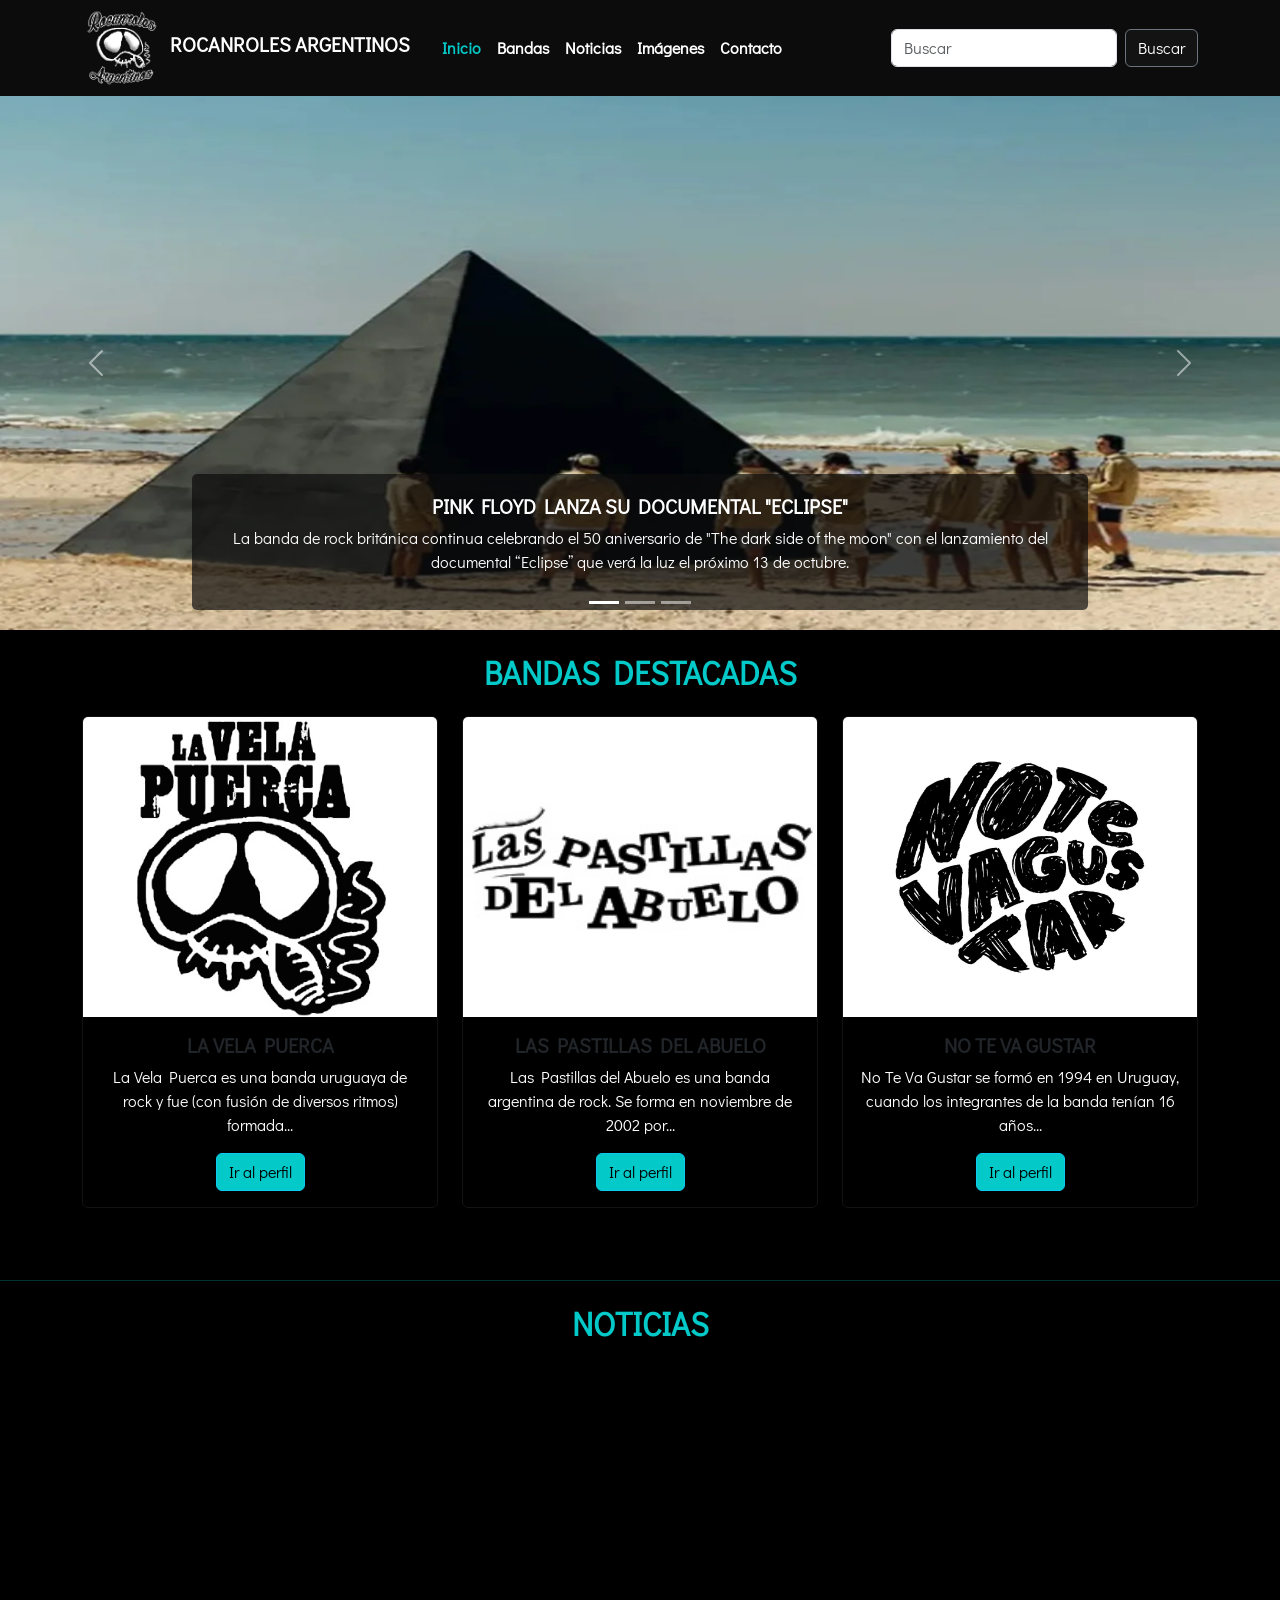
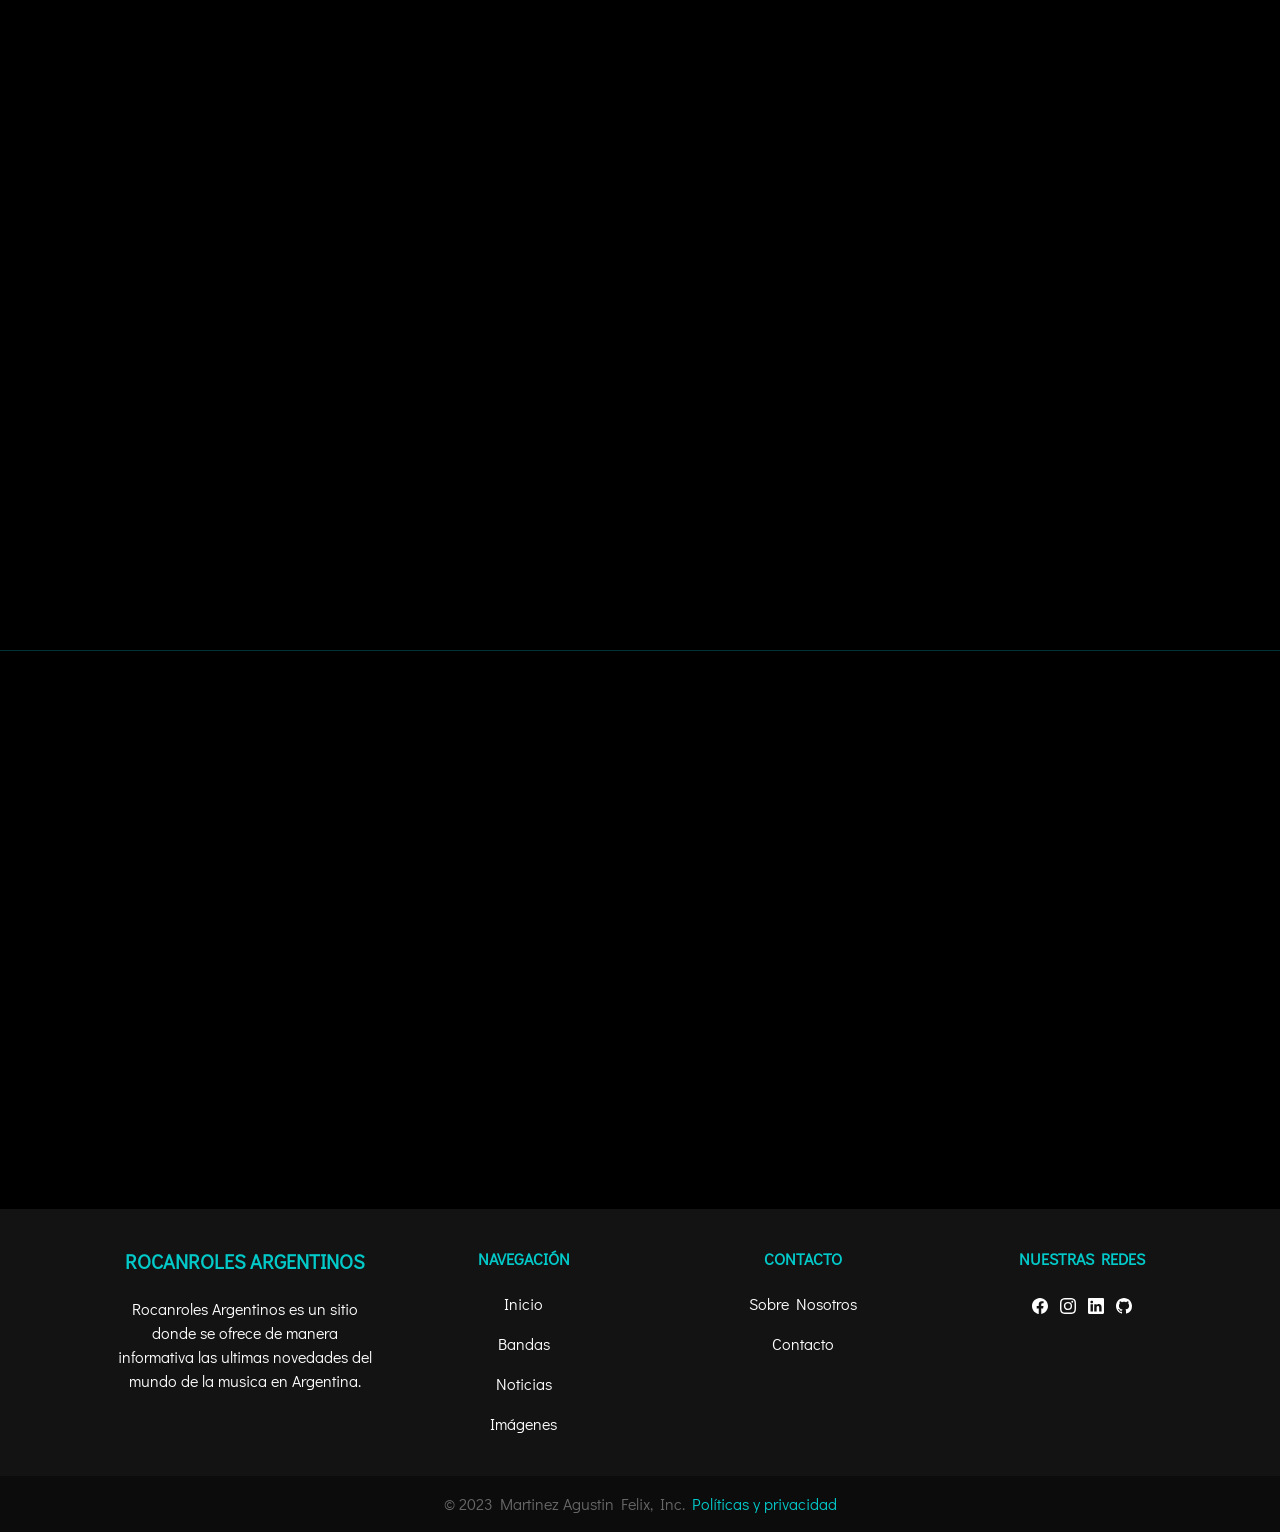
<file: index.html>
<!doctype html>
<html lang="en">
  <head>
    <meta charset="utf-8">
    <meta name="viewport" content="width=device-width, initial-scale=1">
    <meta name="description" content="Rocanroles Argentinos es un sitio donde se ofrece de manera informativa las ultimas novedades del mundo de la musica en Argentina.">
    <meta name="keywords" content="Rock, Bandas, Discos, Letras, Musica">
    <title>Rocanroles Argentinos</title>
    
    <link href="https://cdn.jsdelivr.net/npm/bootstrap@5.1.3/dist/css/bootstrap.min.css" rel="stylesheet" integrity="sha384-1BmE4kWBq78iYhFldvKuhfTAU6auU8tT94WrHftjDbrCEXSU1oBoqyl2QvZ6jIW3" crossorigin="anonymous">
    <link rel="stylesheet" href="css/estilos.css">
    <link rel="stylesheet" href="https://unpkg.com/aos@next/dist/aos.css" />
    <link rel="preconnect" href="https://fonts.googleapis.com">
    <link rel="preconnect" href="https://fonts.googleapis.com">
    <link rel="preconnect" href="https://fonts.gstatic.com" crossorigin>
    <link href="https://fonts.googleapis.com/css2?family=Didact+Gothic&family=League+Gothic&display=swap" rel="stylesheet">
    <link rel="shortcut icon" href="assets/img/icono.ico" />

  </head>
  <body>

    <!-- Menú de Navegación -->
    <header>
      <nav class="navbar fixed-top navbar-expand-lg">
          <div class="container">
            
            <a href="index.html">
              <img src="assets/img/logo.png" alt="Logo Rocanroles Argentinos" class="logo">
            </a>

            <a class="navbar-brand" href="index.html">
              <h1 class="h5 mx-2 ">Rocanroles Argentinos</h1>
            </a>
            
            <button class="navbar-toggler" type="button" data-bs-toggle="collapse" data-bs-target="#navbarSupportedContent" aria-controls="navbarSupportedContent" aria-expanded="false" aria-label="Toggle navigation">
              <svg xmlns="http://www.w3.org/2000/svg" width="16" height="16" fill="currentColor" class="bi bi-list" viewBox="0 0 16 16">
                <path fill-rule="evenodd" d="M2.5 12a.5.5 0 0 1 .5-.5h10a.5.5 0 0 1 0 1H3a.5.5 0 0 1-.5-.5zm0-4a.5.5 0 0 1 .5-.5h10a.5.5 0 0 1 0 1H3a.5.5 0 0 1-.5-.5zm0-4a.5.5 0 0 1 .5-.5h10a.5.5 0 0 1 0 1H3a.5.5 0 0 1-.5-.5z"/>
              </svg>
            </button>
            <div class="collapse navbar-collapse" id="navbarSupportedContent">
              <ul class="navbar-nav me-auto mb-2 mb-lg-0">
                <li class="nav-item">
                  <a class="nav-link activo" href="index.html">Inicio</a>
                </li>
                <li class="nav-item">
                  <a class="nav-link" href="html/bandas/lvp.html">Bandas</a>
                </li>
                <li class="nav-item">
                  <a class="nav-link" href="html/noticias/noticias.html">Noticias</a>
                </li>
                <li class="nav-item">
                  <a class="nav-link" href="html/imagenes/imagenes.html">Imágenes</a>
                </li>
                <li class="nav-item">
                  <a class="nav-link" href="html/contacto/contacto.html">Contacto</a>
                </li>
              </ul>
              <form class="d-flex" role="search">
                <input class="form-control me-2" type="search" placeholder="Buscar" aria-label="Buscar">
                <button class="btn btn-secondary" type="submit">Buscar</button>
              </form>
            </div>
          </div>
      </nav>
    </header>
    <!-- Fin del Menú de Navegación -->

    <!-- Hero -->
    <hero>
      <!-- Carrousel -->
      <div id="carouselExampleCaptions" class="carousel slide" data-bs-ride="carousel">
        <div class="carousel-indicators">
          <button type="button" data-bs-target="#carouselExampleCaptions" data-bs-slide-to="0" class="active" aria-current="true" aria-label="Slide 1"></button>
          <button type="button" data-bs-target="#carouselExampleCaptions" data-bs-slide-to="1" aria-label="Slide 2"></button>
          <button type="button" data-bs-target="#carouselExampleCaptions" data-bs-slide-to="2" aria-label="Slide 3"></button>
        </div>
        <div class="carousel-inner">
          <div class="carousel-item active">
            <a href="#"><img src="assets/img/noticias/noti1.jpg" class="img-noticia d-block w-100 " alt="Imagen primer noticia"></a>
            <div class="carousel-caption d-none d-md-block">
              <h3 class="h5">Pink Floyd lanza su documental "Eclipse"</h3>
              <p>La banda de rock británica continua celebrando el 50 aniversario de "The dark side of the moon" con el lanzamiento del documental “Eclipse” que verá la luz el próximo 13 de octubre.</p>
            </div>
          </div>
          <div class="carousel-item">
            <a href="#"><img src="assets/img/noticias/noti2.jpg" class="img-noticia d-block w-100" alt="Imagen segunda noticia"></a>
            <div class="carousel-caption d-none d-md-block">
              <h3 class="h5">50 aniversario de "artaud"</h3>
              <p>Uno de los álbumes más icónicos de Luis Alberto Spinetta cumple 50 años, este ha sido votado en reiteradas oportunidades como el Mejor Álbum de Rock Argentino de todos los tiempos.</p>
            </div>
          </div>
          <div class="carousel-item">
            <a href="#"><img src="assets/img/noticias/noti3.jpg" class="img-noticia d-block w-100" alt="Imagen tercer noticia"></a>
            <div class="carousel-caption d-none d-md-block">
              <h3 class="h5">No Te Va Gustar y Mollo reversionan "Crimen"</h3>
              <p>El 17 de diciembre de 2021 la banda de rock uruguaya se presentaba en el Estadio Único de La Plata para brindar un show inolvidable, uno de los momentos más especiales de la noche fue cuando subió al escenario Ricardo para interpretar una versión de este clásico de Cerati.</p>
            </div>
          </div>
        </div>
        <button class="carousel-control-prev" type="button" data-bs-target="#carouselExampleCaptions" data-bs-slide="prev">
          <span class="carousel-control-prev-icon" aria-hidden="true"></span>
          <span class="visually-hidden">Anterior</span>
        </button>
        <button class="carousel-control-next" type="button" data-bs-target="#carouselExampleCaptions" data-bs-slide="next">
          <span class="carousel-control-next-icon" aria-hidden="true"></span>
          <span class="visually-hidden">Siguiente</span>
        </button>
      </div>
      <!-- Fin del Carrousel -->
    </hero>
    <!-- Fin del Hero -->
      

    <!-- Cuerpo del Sitio -->
    <main>

      <!-- Bandas Destacadas -->
      <h2 class="my-4 text-center">Bandas Destacadas</h2>
      <div class="container">
        <section class="row mb-5">
            <div class="col-lg-4 col-md-4 mb-4" data-aos="zoom-in">
                <div class="card card-banda">
                    <a href="html/bandas/lvp.html"><img src="assets/img/bandas/logos/banda1.jpg" class="card-img-top" alt="Primera banda destacada"></a>
                    <div class="card-body">
                    <h3 class="card-title h5">La Vela Puerca</h3>
                    <p class="card-text">La Vela Puerca es una banda uruguaya de rock y fue (con fusión de diversos ritmos) formada...</p>
                    <a href="html/bandas/lvp.html" class="btn btn-info">Ir al perfil</a>
                    </div>
                </div>
            </div>
            <div class="col-lg-4 col-md-4 mb-4" data-aos="zoom-in">
                <div class="card card-banda">
                    <a href="html/bandas/lpda.html"><img src="assets/img/bandas/logos/banda2.jpg" class="card-img-top" alt="Segunda banda destacada"></a>
                    <div class="card-body">
                    <h3 class="card-title h5">Las Pastillas del Abuelo</h3>
                    <p class="card-text">Las Pastillas del Abuelo es una banda argentina de rock. Se forma en noviembre de 2002 por...</p>
                    <a href="html/bandas/lpda.html" class="btn btn-info">Ir al perfil</a>
                    </div>
                </div>
            </div>
            <div class="col-lg-4 col-md-4 mb-4" data-aos="zoom-in">
                <div class="card card-banda">
                    <a href="html/bandas/ntvg.html"><img src="assets/img/bandas/logos/banda3.jpg" class="card-img-top" alt="Tercera banda destacada"></a>
                    <div class="card-body">
                    <h3 class="card-title h5">No te va gustar</h3>
                    <p class="card-text">No Te Va Gustar se formó en 1994 en Uruguay, cuando los integrantes de la banda tenían 16 años...</p>
                    <a href="html/bandas/ntvg.html" class="btn btn-info">Ir al perfil</a>
                    </div>
                </div>
            </div>
            
        </section>
      </div>
        <!-- Fin de Bandas Destacadas -->

        <hr class="mw-100" />

      <!-- Noticias -->
      <h2 class="my-4 text-center">Noticias</h2>
      <div class="container">

        <section class="row mb-5">

          <div class="col-lg-4 mb-4" data-aos="zoom-out-up">
            <div class="card card-noti-inicio">
              <img class="card-img" src="assets/img/noticias/noti1.jpg" alt="Imagen de la noticia">
              <div class="card-img-overlay ">
                <h3 class="h5 card-title">Pink Floyd lanza su documental "Eclipse"</h3>
                <p class="card-text align-bottom">10-10-23</p>
              </div>
            </div>
          </div>

          <div class="col-lg-4 mb-4" data-aos="zoom-out-up">
            <div class="card card-noti-inicio">
              <img class="card-img" src="assets/img/noticias/noti2.jpg" alt="Imagen de la noticia">
              <div class="card-img-overlay">
                <h3 class="h5 card-title">50 aniversario de "artaud"</h3>
                <p class="card-text">09-10-23</p>
              </div>
            </div>
          </div>

          <div class="col-lg-4 mb-4" data-aos="zoom-out-up">
            <div class="card card-noti-inicio">
              <img class="card-img" src="assets/img/noticias/noti3.jpg" alt="Imagen de la noticia">
              <div class="card-img-overlay">
                <h3 class="h5 card-title">No Te Va Gustar y Mollo reversionan "Crimen"</h3>
                <p class="card-text">06-10-23</p>
              </div>
            </div>
          </div>

        </section>

        <section class="row mb-5">
          <div class="col-lg-4 mb-4" data-aos="zoom-out-up">
            <div class="card card-noti-inicio">
              <img class="card-img" src="assets/img/noticias/noti4.jpg" alt="Imagen de la noticia">
              <div class="card-img-overlay">
                <h3 class="h5 card-title">Shows de Fabiana Cantilo en el Gran Rex</h3>
                <p class="card-text">03-10-23</p>
              </div>
            </div>
          </div>

          <div class="col-lg-4 mb-4" data-aos="zoom-out-up">
            <div class="card card-noti-inicio">
              <img class="card-img" src="assets/img/noticias/noti5.jpg" alt="Imagen de la noticia">
              <div class="card-img-overlay">
                <h3 class="h5 card-title">Caballeros De La Quema: Una noche inolvidable</h3>
                <p class="card-text">03-10-23</p>
              </div>
            </div>
          </div>

          <div class="col-lg-4 mb-4" data-aos="zoom-out-up">
            <div class="card card-noti-inicio">
              <img class="card-img" src="assets/img/noticias/noti6.jpg" alt="Imagen de la noticia">
              <div class="card-img-overlay ">
                <h3 class="h5 card-title">Ricardo Iorio lanza un homenaje muy especial</h3>
                <p class="card-text align-bottom">03-10-23</p>
              </div>
            </div>
          </div>

        </section>

        <section class="row mb-5">
          <div class="col-lg-4 mb-4" data-aos="zoom-out-up">
            <div class="card card-noti-inicio">
              <img class="card-img" src="assets/img/noticias/noti7.jpg" alt="Imagen de la noticia">
              <div class="card-img-overlay">
                <h3 class="h5 card-title">A 10 años de "Romantisísmico" de Babasónicos</h3>
                <p class="card-text">03-10-23</p>
              </div>
            </div>
          </div>

          <div class="col-lg-4 mb-4" data-aos="zoom-out-up">
            <div class="card card-noti-inicio">
              <img class="card-img" src="assets/img/noticias/noti8.jpg" alt="Imagen de la noticia">
              <div class="card-img-overlay">
                <h3 class="h5 card-title">Enanitos Verdes llega a Luna Park</h3>
                <p class="card-text">02-10-23</p>
              </div>
            </div>
          </div>

          <div class="col-lg-4 mb-4" data-aos="zoom-out-up">
            <div class="card card-noti-inicio">
              <img class="card-img" src="assets/img/noticias/noti9.jpg" alt="Imagen de la noticia">
              <div class="card-img-overlay ">
                <h3 class="h5 card-title">Nonpalidece lanza nuevo single "Mr Muzik"</h3>
                <p class="card-text align-bottom">02-10-23</p>
              </div>
            </div>
          </div>

        </section>
        
      </div>
      <!-- Fin de Noticias -->

      <hr class="my-0 mw-100" />
       
      <!-- Spotify -->
      <div class="container fondo-parallax">
        <div class="container zona-spotify">
          <section class="row">
          <div class="col-lg-4 mb-4" data-aos="fade-right">
            <h2 class="text-center">¡Ya llegamos a Spotify!</h2>
            <p class="card-text">Si querés disfrutar de la mejor música, no te pierdas la oportunidad de seguir nuestra nueva playlist de Spotify con los mejores temas del Rock Nacional. Semanalmente actualizamos la playlist para que puedas disfrutar el mejor Rock estés donde estés.</p>
            <h3 class="h5">Hace click en el siguiente botón para seguir nuestra playlist</h3>
            <a href="https://open.spotify.com/playlist/42RzknAZ7lkhLhl057N86v?go=1&sp_cid=cb5a118ed8691ced00cff6c5e8ad95fb&utm_source=embed_player_p&utm_medium=desktop&nd=1" class="btn btn-info btn-spotify">Seguir +</a>
          </div>

          <div class="col-lg-8">
            <iframe data-aos="fade-left" class="spotify-playlist" style="border-radius:12px" src="https://open.spotify.com/embed/playlist/42RzknAZ7lkhLhl057N86v?utm_source=generator&theme=0" width="100%" height="352" frameBorder="0" allowfullscreen="" allow="autoplay; clipboard-write; encrypted-media; fullscreen; picture-in-picture" loading="lazy"></iframe>
        
          </div>

          
        </section>
        </div>
      </div>
      <!-- Fin de Spotify -->

    </main>
    <!-- Fin del Cuerpo del Sitio -->
  
  <!-- Footer -->
      <footer class="footer">

        <div class="footer-menu">
          <div class="container p-4 pb-0 text-center">
              <div class="row pb-4">
                <!-- Descripción del Sitio -->
                <div class="col-md-3 col-lg-3 col-xl-3 mx-auto mt-3">
                  <h3 class="h5 mb-4">Rocanroles Argentinos</h3>
                  <p>Rocanroles Argentinos es un sitio donde se ofrece de manera informativa las ultimas novedades del mundo de la musica en Argentina.</p>
                </div>
                <hr class="w-100 d-md-none" />
                <!-- Navegación -->
                <div class="col-md-2 col-lg-2 col-xl-2 mx-auto mt-3">
                  <h3 class="h6 mb-4">Navegación</h3>
                  <p><a href="index.html">Inicio</a></p>
                  <p><a href="html/bandas/lvp.html">Bandas</a></p>
                  <p><a href="html/noticias/noticias.html">Noticias</a></p>
                  <p><a href="html/imagenes/imagenes.html">Imágenes</a></p>
                </div>
                <hr class="w-100 d-md-none" />
                <!-- Contacto -->
                <div class="col-md-4 col-lg-3 col-xl-3 mx-auto mt-3">
                  <h3 class="h6 mb-4">Contacto</h3>
                  <p><a href="#">Sobre Nosotros</a></p>
                  <p><a href="html/contacto/contacto.html">Contacto</a></p>
                </div>
                <hr class="w-100 d-md-none" />
                <!-- Redes -->
                <div class="col-md-3 col-lg-2 col-xl-2 mx-auto mt-3">
                  <h3 class="h6 mb-4">Nuestras Redes</h3>

                  <!-- Facebook -->
                  <a href="https://www.facebook.com/Aguss.ifc/" class="social-media-icon p-1">
                    <svg xmlns="http://www.w3.org/2000/svg" width="16" height="16" fill="currentColor" class="bi bi-facebook" viewBox="0 0 16 16">
                      <path d="M16 8.049c0-4.446-3.582-8.05-8-8.05C3.58 0-.002 3.603-.002 8.05c0 4.017 2.926 7.347 6.75 7.951v-5.625h-2.03V8.05H6.75V6.275c0-2.017 1.195-3.131 3.022-3.131.876 0 1.791.157 1.791.157v1.98h-1.009c-.993 0-1.303.621-1.303 1.258v1.51h2.218l-.354 2.326H9.25V16c3.824-.604 6.75-3.934 6.75-7.951z"/>
                    </svg>
                  </a>
                  <!-- Instagram -->
                  <a href="https://www.instagram.com/agusmartineezz_/" class="social-media-icon p-1">
                    <svg xmlns="http://www.w3.org/2000/svg" width="16" height="16" fill="currentColor" class="bi bi-instagram" viewBox="0 0 16 16">
                      <path d="M8 0C5.829 0 5.556.01 4.703.048 3.85.088 3.269.222 2.76.42a3.917 3.917 0 0 0-1.417.923A3.927 3.927 0 0 0 .42 2.76C.222 3.268.087 3.85.048 4.7.01 5.555 0 5.827 0 8.001c0 2.172.01 2.444.048 3.297.04.852.174 1.433.372 1.942.205.526.478.972.923 1.417.444.445.89.719 1.416.923.51.198 1.09.333 1.942.372C5.555 15.99 5.827 16 8 16s2.444-.01 3.298-.048c.851-.04 1.434-.174 1.943-.372a3.916 3.916 0 0 0 1.416-.923c.445-.445.718-.891.923-1.417.197-.509.332-1.09.372-1.942C15.99 10.445 16 10.173 16 8s-.01-2.445-.048-3.299c-.04-.851-.175-1.433-.372-1.941a3.926 3.926 0 0 0-.923-1.417A3.911 3.911 0 0 0 13.24.42c-.51-.198-1.092-.333-1.943-.372C10.443.01 10.172 0 7.998 0h.003zm-.717 1.442h.718c2.136 0 2.389.007 3.232.046.78.035 1.204.166 1.486.275.373.145.64.319.92.599.28.28.453.546.598.92.11.281.24.705.275 1.485.039.843.047 1.096.047 3.231s-.008 2.389-.047 3.232c-.035.78-.166 1.203-.275 1.485a2.47 2.47 0 0 1-.599.919c-.28.28-.546.453-.92.598-.28.11-.704.24-1.485.276-.843.038-1.096.047-3.232.047s-2.39-.009-3.233-.047c-.78-.036-1.203-.166-1.485-.276a2.478 2.478 0 0 1-.92-.598 2.48 2.48 0 0 1-.6-.92c-.109-.281-.24-.705-.275-1.485-.038-.843-.046-1.096-.046-3.233 0-2.136.008-2.388.046-3.231.036-.78.166-1.204.276-1.486.145-.373.319-.64.599-.92.28-.28.546-.453.92-.598.282-.11.705-.24 1.485-.276.738-.034 1.024-.044 2.515-.045v.002zm4.988 1.328a.96.96 0 1 0 0 1.92.96.96 0 0 0 0-1.92zm-4.27 1.122a4.109 4.109 0 1 0 0 8.217 4.109 4.109 0 0 0 0-8.217zm0 1.441a2.667 2.667 0 1 1 0 5.334 2.667 2.667 0 0 1 0-5.334z"/>
                    </svg>
                  </a>
                  <!-- Linkedin -->
                  <a href="https://www.linkedin.com/in/agustinfmartinez/" class="social-media-icon p-1">
                    <svg xmlns="http://www.w3.org/2000/svg" width="16" height="16" fill="currentColor" class="bi bi-linkedin" viewBox="0 0 16 16">
                      <path d="M0 1.146C0 .513.526 0 1.175 0h13.65C15.474 0 16 .513 16 1.146v13.708c0 .633-.526 1.146-1.175 1.146H1.175C.526 16 0 15.487 0 14.854V1.146zm4.943 12.248V6.169H2.542v7.225h2.401zm-1.2-8.212c.837 0 1.358-.554 1.358-1.248-.015-.709-.52-1.248-1.342-1.248-.822 0-1.359.54-1.359 1.248 0 .694.521 1.248 1.327 1.248h.016zm4.908 8.212V9.359c0-.216.016-.432.08-.586.173-.431.568-.878 1.232-.878.869 0 1.216.662 1.216 1.634v3.865h2.401V9.25c0-2.22-1.184-3.252-2.764-3.252-1.274 0-1.845.7-2.165 1.193v.025h-.016a5.54 5.54 0 0 1 .016-.025V6.169h-2.4c.03.678 0 7.225 0 7.225h2.4z"/>
                    </svg>
                  </a>
                  <!-- Github -->
                  <a href="https://github.com/DrMaul" class="social-media-icon p-1">
                    <svg xmlns="http://www.w3.org/2000/svg" width="16" height="16" fill="currentColor" class="bi bi-github" viewBox="0 0 16 16">
                      <path d="M8 0C3.58 0 0 3.58 0 8c0 3.54 2.29 6.53 5.47 7.59.4.07.55-.17.55-.38 0-.19-.01-.82-.01-1.49-2.01.37-2.53-.49-2.69-.94-.09-.23-.48-.94-.82-1.13-.28-.15-.68-.52-.01-.53.63-.01 1.08.58 1.23.82.72 1.21 1.87.87 2.33.66.07-.52.28-.87.51-1.07-1.78-.2-3.64-.89-3.64-3.95 0-.87.31-1.59.82-2.15-.08-.2-.36-1.02.08-2.12 0 0 .67-.21 2.2.82.64-.18 1.32-.27 2-.27.68 0 1.36.09 2 .27 1.53-1.04 2.2-.82 2.2-.82.44 1.1.16 1.92.08 2.12.51.56.82 1.27.82 2.15 0 3.07-1.87 3.75-3.65 3.95.29.25.54.73.54 1.48 0 1.07-.01 1.93-.01 2.2 0 .21.15.46.55.38A8.012 8.012 0 0 0 16 8c0-4.42-3.58-8-8-8z"/>
                    </svg>
                  </a>

                </div>

              </div>  
          </div>
        </div>

        <div class="footer-legal">
          <!-- Copyright -->
          <div class="container">
            <div class="p-3 text-center">
              <span>
                © 2023 Martinez Agustin Felix, Inc.
                <a href="#">Políticas y privacidad</a>
              </span>
              
          
          </div>
          </div>
          
        </div>
        
        

      </footer>
<!--Fin del Footer -->

    



    <script src="https://cdn.jsdelivr.net/npm/bootstrap@5.1.3/dist/js/bootstrap.bundle.min.js" integrity="sha384-ka7Sk0Gln4gmtz2MlQnikT1wXgYsOg+OMhuP+IlRH9sENBO0LRn5q+8nbTov4+1p" crossorigin="anonymous"></script>
      
    <script src="https://unpkg.com/aos@next/dist/aos.js"></script>
    <script>
      AOS.init();
    </script>
  </body>
</html>
</file>
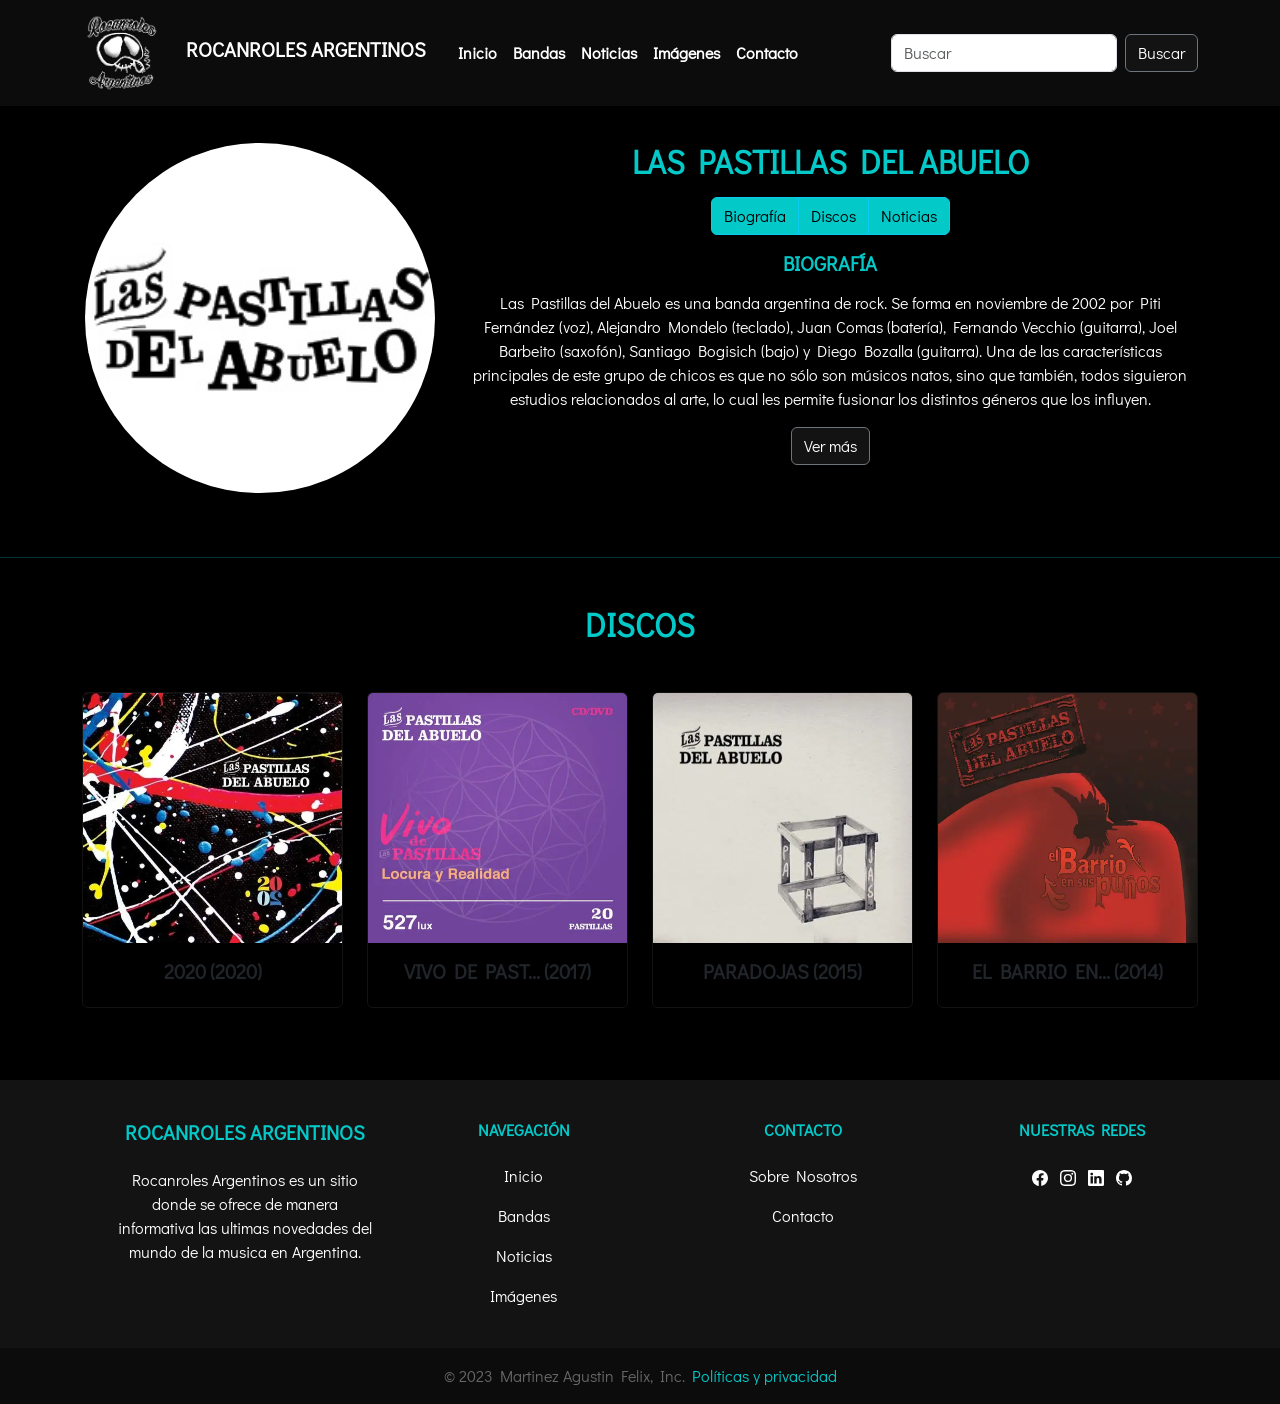
<file: html/bandas/lpda.html>
<!doctype html>
<html lang="en">
  <head>
    <meta charset="utf-8">
    <meta name="viewport" content="width=device-width, initial-scale=1">
    <meta name="description" content="Rocanroles Argentinos es un sitio donde se ofrece de manera informativa las ultimas novedades del mundo de la musica en Argentina.">
    <meta name="keywords" content="Rock, Bandas, Discos, Letras, Musica">
    <title>Rocanroles Argentinos</title>

    <link href="https://cdn.jsdelivr.net/npm/bootstrap@5.1.3/dist/css/bootstrap.min.css" rel="stylesheet" integrity="sha384-1BmE4kWBq78iYhFldvKuhfTAU6auU8tT94WrHftjDbrCEXSU1oBoqyl2QvZ6jIW3" crossorigin="anonymous">
    <link rel="stylesheet" href="../../css/estilos.css">
    <link rel="stylesheet" href="https://unpkg.com/aos@next/dist/aos.css" />
    <link rel="preconnect" href="https://fonts.gstatic.com" crossorigin>
    <link href="https://fonts.googleapis.com/css2?family=Didact+Gothic&family=League+Gothic&display=swap" rel="stylesheet">
    <link rel="shortcut icon" href="../../assets/img/icono.ico"/>

  </head>
  <body>

    <!-- Menú de Navegación -->
    <header>
      <nav class="navbar fixed-top navbar-expand-lg">
          <div class="container">
            <a class="navbar-brand" href="../../index.html">
              <img src="../../assets/img/logo.png" alt="Logo Rocanroles Argentinos" class="logo">
            </a>

            <a class="navbar-brand" href="../../index.html">
              <h1 class="h5 mx-2">Rocanroles Argentinos</h1>
            </a>
            
              <button class="navbar-toggler" type="button" data-bs-toggle="collapse" data-bs-target="#navbarSupportedContent" aria-controls="navbarSupportedContent" aria-expanded="false" aria-label="Toggle navigation">
              <svg xmlns="http://www.w3.org/2000/svg" width="16" height="16" fill="currentColor" class="bi bi-list" viewBox="0 0 16 16">
                <path fill-rule="evenodd" d="M2.5 12a.5.5 0 0 1 .5-.5h10a.5.5 0 0 1 0 1H3a.5.5 0 0 1-.5-.5zm0-4a.5.5 0 0 1 .5-.5h10a.5.5 0 0 1 0 1H3a.5.5 0 0 1-.5-.5zm0-4a.5.5 0 0 1 .5-.5h10a.5.5 0 0 1 0 1H3a.5.5 0 0 1-.5-.5z"/>
              </svg>
            </button>
            <div class="collapse navbar-collapse" id="navbarSupportedContent">
              <ul class="navbar-nav me-auto mb-2 mb-lg-0">
                <li class="nav-item">
                  <a class="nav-link" href="../../index.html">Inicio</a>
                </li>
                <li class="nav-item">
                  <a class="nav-link" href="../bandas/lvp.html">Bandas</a>
                </li>
                <li class="nav-item">
                  <a class="nav-link" href="../noticias/noticias.html">Noticias</a>
                </li>
                <li class="nav-item">
                  <a class="nav-link" href="../imagenes/imagenes.html">Imágenes</a>
                </li>
                <li class="nav-item">
                  <a class="nav-link" href="../contacto/contacto.html">Contacto</a>
                </li>
              </ul>
              <form class="d-flex" role="search">
                <input class="form-control me-2" type="search" placeholder="Buscar" aria-label="Buscar">
                <button class="btn btn-secondary" type="submit">Buscar</button>
              </form>
            </div>
          </div>
      </nav>
    </header>
    <!-- Fin del Menú de Navegación -->
      
    <!-- Cuerpo del Sitio -->
    <main>
      <!-- Biografía -->
      <h2 class="my-5 d-lg-none">las pastillas del abuelo</h2>
      <div class="container my-5 biografia">
        <section class="row mb-4">
              <div class="col-lg-4">
                <img src="../../assets/img/bandas/logos/banda2.jpg" class="img-fluid img-perfil-banda mb-3" alt="Imagen de la banda">
              </div>
              <div class="col-lg-8 ">
                <div class="card-body">
                  <h2 id="biografia" class="mb-3 d-none d-lg-block">las pastillas del abuelo</h2>
                  <div class="btn-group" role="group" aria-label="Basic example">
                    <button type="button" class="btn btn-info"><a href="#biografia">Biografía</a></button>
                    <button type="button" class="btn btn-info"><a href="#discos">Discos</a></button>
                    <button type="button" class="btn btn-info">Noticias</button>
                  </div>
                  <h3  class="h5 my-3 card-title">Biografía</h3>
                  <p class="my-3 card-text">Las Pastillas del Abuelo es una banda argentina de rock. Se forma en noviembre de 2002 por Piti Fernández (voz), Alejandro Mondelo (teclado), Juan Comas (batería), Fernando Vecchio (guitarra), Joel Barbeito (saxofón), Santiago Bogisich (bajo) y Diego Bozalla (guitarra).
                    Una de las características principales de este grupo de chicos es que no sólo son músicos natos, sino que también, todos siguieron estudios relacionados al arte, lo cual les permite fusionar los distintos géneros que los influyen.</p>
                  <button type="button" class="btn btn-secondary">Ver más</button>
                </div>
              </div>
        </section>
        
      </div>
   
      <hr id="discos" class="mw-100" /> 
      <!-- Discografía -->
      <h2  class="my-5">Discos</h2>
      <div  class="container my-5 discografia">

        <section class="row mb-4">

          <div class="col-lg-3 col-md-6 mb-4" data-aos="flip-up">
            <div class="card card-disco">
                <a href="#"><img src="../../assets/img/bandas/discos/lpda/disco1.png" class="card-img-top" alt="Disco de la banda"></a>
                <div class="card-body">
                <h3 class="card-title h5">2020 (2020)</h3>
                </div>
            </div>
          </div>

          <div class="col-lg-3 col-md-6 mb-4" data-aos="flip-up">
            <div class="card card-disco">
                <a href="#"><img src="../../assets/img/bandas/discos/lpda/disco2.png" class="card-img-top" alt="Disco de la banda"></a>
                <div class="card-body">
                <h3 class="card-title h5">vivo de past... (2017)</h3>
                </div>
            </div>
          </div>

          <div class="col-lg-3 col-md-6 mb-4" data-aos="flip-up">
            <div class="card card-disco">
                <a href="#"><img src="../../assets/img/bandas/discos/lpda/disco3.png" class="card-img-top" alt="Disco de la banda"></a>
                <div class="card-body">
                <h3 class="card-title h5">paradojas (2015)</h3>
                </div>
            </div>
          </div>

          <div class="col-lg-3 col-md-6 mb-4" data-aos="flip-up">
            <div class="card card-disco">
                <a href="#"><img src="../../assets/img/bandas/discos/lpda/disco4.png" class="card-img-top" alt="Disco de la banda"></a>
                <div class="card-body">
                <h3 class="card-title h5">el barrio en... (2014)</h3>
                </div>
            </div>
          </div>
         
          
        

        </section>

      </div>

    </main>
    <!-- Fin del Cuerpo del Sitio -->


  <!-- Footer -->
  <footer class="footer">

    <div class="footer-menu">
      <div class="container p-4 pb-0 text-center">
          <div class="row pb-4">
            <!-- Descripción del Sitio -->
            <div class="col-md-3 col-lg-3 col-xl-3 mx-auto mt-3">
              <h3 class="h5 mb-4">Rocanroles Argentinos</h3>
              <p>Rocanroles Argentinos es un sitio donde se ofrece de manera informativa las ultimas novedades del mundo de la musica en Argentina.</p>
            </div>
            <hr class="w-100 d-md-none" />
            <!-- Navegación -->
            <div class="col-md-2 col-lg-2 col-xl-2 mx-auto mt-3">
              <h3 class="h6 mb-4">Navegación</h3>
              <p><a href="../../index.html">Inicio</a></p>
              <p><a href="lvp.html">Bandas</a></p>
              <p><a href="../noticias/noticias.html">Noticias</a></p>
              <p><a href="../imagenes/imagenes.html">Imágenes</a></p>
            </div>
            <hr class="w-100 d-md-none" />
            <!-- Contacto -->
            <div class="col-md-4 col-lg-3 col-xl-3 mx-auto mt-3">
              <h3 class="h6 mb-4">Contacto</h3>
              <p><a href="#">Sobre Nosotros</a></p>
              <p><a href="../contacto/contacto.html">Contacto</a></p>
            </div>
            <hr class="w-100 d-md-none" />
            <!-- Redes -->
            <div class="col-md-3 col-lg-2 col-xl-2 mx-auto mt-3">
              <h3 class="h6 mb-4">Nuestras Redes</h3>

              <!-- Facebook -->
              <a href="https://www.facebook.com/Aguss.ifc/" class="social-media-icon p-1">
                <svg xmlns="http://www.w3.org/2000/svg" width="16" height="16" fill="currentColor" class="bi bi-facebook" viewBox="0 0 16 16">
                  <path d="M16 8.049c0-4.446-3.582-8.05-8-8.05C3.58 0-.002 3.603-.002 8.05c0 4.017 2.926 7.347 6.75 7.951v-5.625h-2.03V8.05H6.75V6.275c0-2.017 1.195-3.131 3.022-3.131.876 0 1.791.157 1.791.157v1.98h-1.009c-.993 0-1.303.621-1.303 1.258v1.51h2.218l-.354 2.326H9.25V16c3.824-.604 6.75-3.934 6.75-7.951z"/>
                </svg>
              </a>
              <!-- Instagram -->
              <a href="https://www.instagram.com/agusmartineezz_/" class="social-media-icon p-1">
                <svg xmlns="http://www.w3.org/2000/svg" width="16" height="16" fill="currentColor" class="bi bi-instagram" viewBox="0 0 16 16">
                  <path d="M8 0C5.829 0 5.556.01 4.703.048 3.85.088 3.269.222 2.76.42a3.917 3.917 0 0 0-1.417.923A3.927 3.927 0 0 0 .42 2.76C.222 3.268.087 3.85.048 4.7.01 5.555 0 5.827 0 8.001c0 2.172.01 2.444.048 3.297.04.852.174 1.433.372 1.942.205.526.478.972.923 1.417.444.445.89.719 1.416.923.51.198 1.09.333 1.942.372C5.555 15.99 5.827 16 8 16s2.444-.01 3.298-.048c.851-.04 1.434-.174 1.943-.372a3.916 3.916 0 0 0 1.416-.923c.445-.445.718-.891.923-1.417.197-.509.332-1.09.372-1.942C15.99 10.445 16 10.173 16 8s-.01-2.445-.048-3.299c-.04-.851-.175-1.433-.372-1.941a3.926 3.926 0 0 0-.923-1.417A3.911 3.911 0 0 0 13.24.42c-.51-.198-1.092-.333-1.943-.372C10.443.01 10.172 0 7.998 0h.003zm-.717 1.442h.718c2.136 0 2.389.007 3.232.046.78.035 1.204.166 1.486.275.373.145.64.319.92.599.28.28.453.546.598.92.11.281.24.705.275 1.485.039.843.047 1.096.047 3.231s-.008 2.389-.047 3.232c-.035.78-.166 1.203-.275 1.485a2.47 2.47 0 0 1-.599.919c-.28.28-.546.453-.92.598-.28.11-.704.24-1.485.276-.843.038-1.096.047-3.232.047s-2.39-.009-3.233-.047c-.78-.036-1.203-.166-1.485-.276a2.478 2.478 0 0 1-.92-.598 2.48 2.48 0 0 1-.6-.92c-.109-.281-.24-.705-.275-1.485-.038-.843-.046-1.096-.046-3.233 0-2.136.008-2.388.046-3.231.036-.78.166-1.204.276-1.486.145-.373.319-.64.599-.92.28-.28.546-.453.92-.598.282-.11.705-.24 1.485-.276.738-.034 1.024-.044 2.515-.045v.002zm4.988 1.328a.96.96 0 1 0 0 1.92.96.96 0 0 0 0-1.92zm-4.27 1.122a4.109 4.109 0 1 0 0 8.217 4.109 4.109 0 0 0 0-8.217zm0 1.441a2.667 2.667 0 1 1 0 5.334 2.667 2.667 0 0 1 0-5.334z"/>
                </svg>
              </a>
              <!-- Linkedin -->
              <a href="https://www.linkedin.com/in/agustinfmartinez/" class="social-media-icon p-1">
                <svg xmlns="http://www.w3.org/2000/svg" width="16" height="16" fill="currentColor" class="bi bi-linkedin" viewBox="0 0 16 16">
                  <path d="M0 1.146C0 .513.526 0 1.175 0h13.65C15.474 0 16 .513 16 1.146v13.708c0 .633-.526 1.146-1.175 1.146H1.175C.526 16 0 15.487 0 14.854V1.146zm4.943 12.248V6.169H2.542v7.225h2.401zm-1.2-8.212c.837 0 1.358-.554 1.358-1.248-.015-.709-.52-1.248-1.342-1.248-.822 0-1.359.54-1.359 1.248 0 .694.521 1.248 1.327 1.248h.016zm4.908 8.212V9.359c0-.216.016-.432.08-.586.173-.431.568-.878 1.232-.878.869 0 1.216.662 1.216 1.634v3.865h2.401V9.25c0-2.22-1.184-3.252-2.764-3.252-1.274 0-1.845.7-2.165 1.193v.025h-.016a5.54 5.54 0 0 1 .016-.025V6.169h-2.4c.03.678 0 7.225 0 7.225h2.4z"/>
                </svg>
              </a>
              <!-- Github -->
              <a href="https://github.com/DrMaul" class="social-media-icon p-1">
                <svg xmlns="http://www.w3.org/2000/svg" width="16" height="16" fill="currentColor" class="bi bi-github" viewBox="0 0 16 16">
                  <path d="M8 0C3.58 0 0 3.58 0 8c0 3.54 2.29 6.53 5.47 7.59.4.07.55-.17.55-.38 0-.19-.01-.82-.01-1.49-2.01.37-2.53-.49-2.69-.94-.09-.23-.48-.94-.82-1.13-.28-.15-.68-.52-.01-.53.63-.01 1.08.58 1.23.82.72 1.21 1.87.87 2.33.66.07-.52.28-.87.51-1.07-1.78-.2-3.64-.89-3.64-3.95 0-.87.31-1.59.82-2.15-.08-.2-.36-1.02.08-2.12 0 0 .67-.21 2.2.82.64-.18 1.32-.27 2-.27.68 0 1.36.09 2 .27 1.53-1.04 2.2-.82 2.2-.82.44 1.1.16 1.92.08 2.12.51.56.82 1.27.82 2.15 0 3.07-1.87 3.75-3.65 3.95.29.25.54.73.54 1.48 0 1.07-.01 1.93-.01 2.2 0 .21.15.46.55.38A8.012 8.012 0 0 0 16 8c0-4.42-3.58-8-8-8z"/>
                </svg>
              </a>

            </div>

          </div>  
      </div>
    </div>

    <div class="footer-legal">
      <!-- Copyright -->
      <div class="container">
        <div class="p-3 text-center">
          <span>
            © 2023 Martinez Agustin Felix, Inc.
            <a href="#">Políticas y privacidad</a>
          </span>
          
      
      </div>
      </div>
      
    </div>
    
    

  </footer>
<!--Fin del Footer -->




    <script src="https://cdn.jsdelivr.net/npm/bootstrap@5.1.3/dist/js/bootstrap.bundle.min.js" integrity="sha384-ka7Sk0Gln4gmtz2MlQnikT1wXgYsOg+OMhuP+IlRH9sENBO0LRn5q+8nbTov4+1p" crossorigin="anonymous"></script>
    <script src="https://unpkg.com/aos@next/dist/aos.js"></script>
    <script>
      AOS.init();
    </script>
  </body>
</html>
</file>
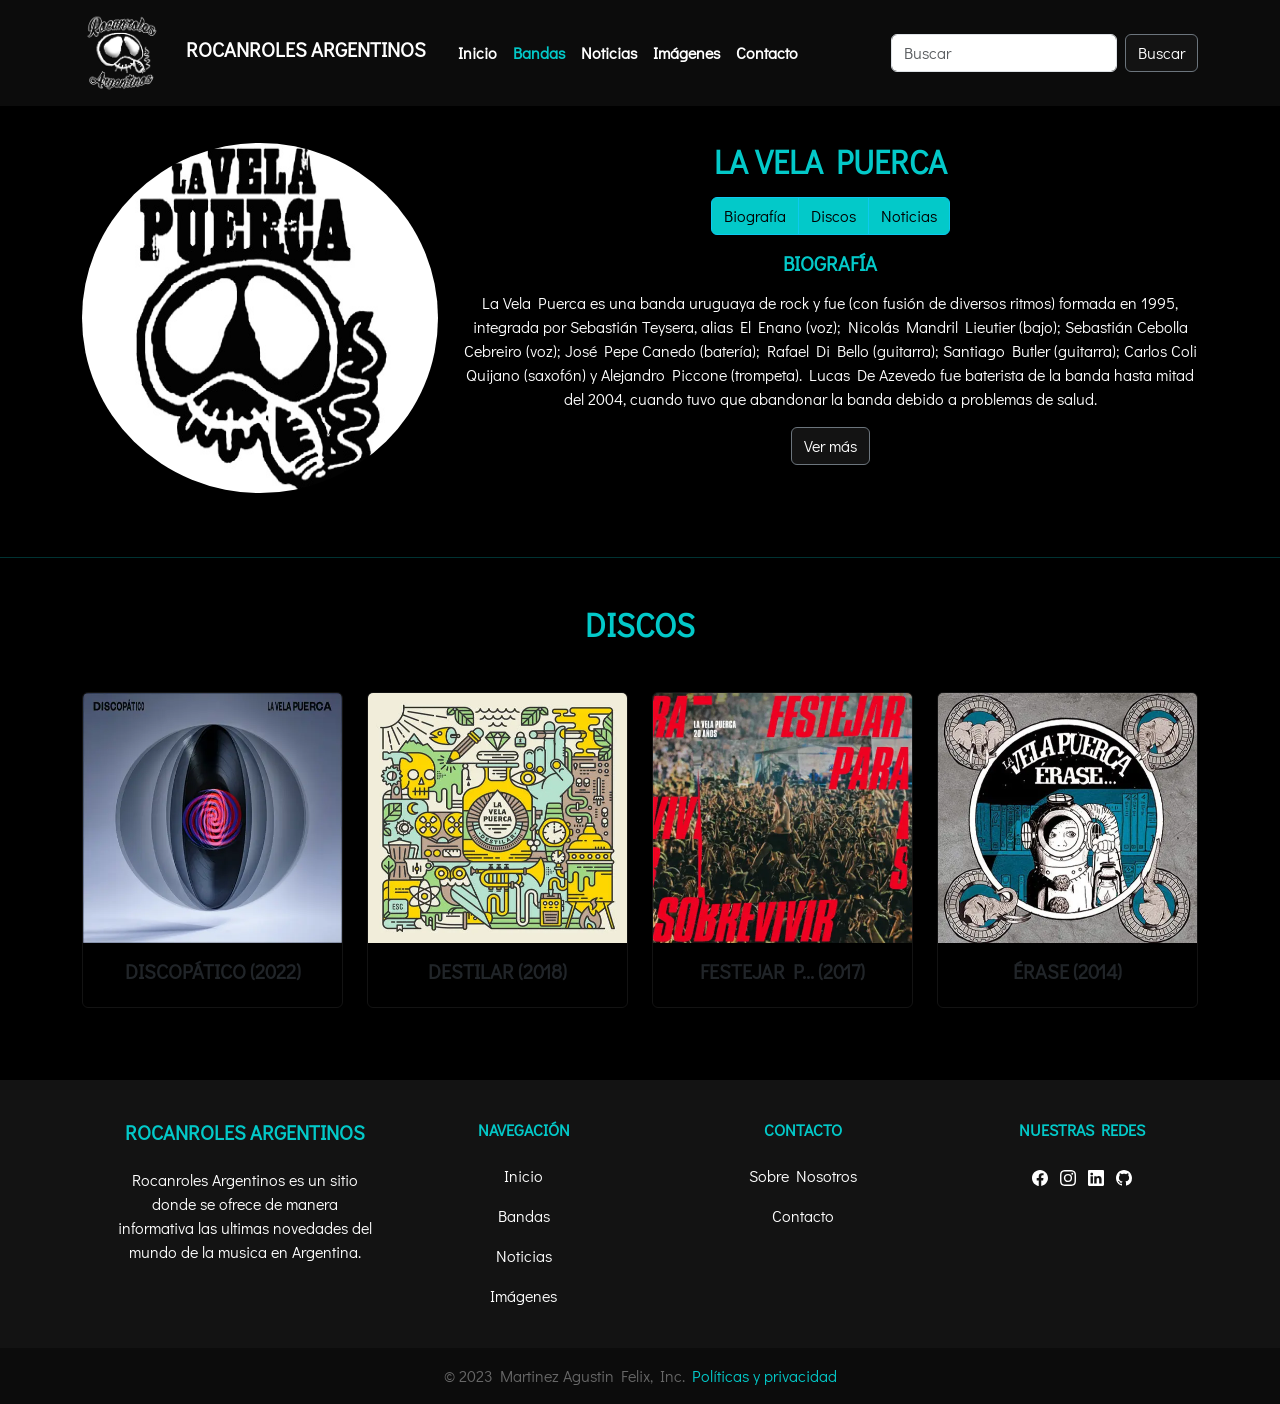
<file: html/bandas/lvp.html>
<!doctype html>
<html lang="en">
  <head>
    <meta charset="utf-8">
    <meta name="viewport" content="width=device-width, initial-scale=1">
    <meta name="description" content="Rocanroles Argentinos es un sitio donde se ofrece de manera informativa las ultimas novedades del mundo de la musica en Argentina.">
    <meta name="keywords" content="Rock, Bandas, Discos, Letras, Musica">
    <title>Rocanroles Argentinos</title>

    <link href="https://cdn.jsdelivr.net/npm/bootstrap@5.1.3/dist/css/bootstrap.min.css" rel="stylesheet" integrity="sha384-1BmE4kWBq78iYhFldvKuhfTAU6auU8tT94WrHftjDbrCEXSU1oBoqyl2QvZ6jIW3" crossorigin="anonymous">
    <link rel="stylesheet" href="../../css/estilos.css">
    <link rel="stylesheet" href="https://unpkg.com/aos@next/dist/aos.css" />
    <link rel="preconnect" href="https://fonts.gstatic.com" crossorigin>
    <link href="https://fonts.googleapis.com/css2?family=Didact+Gothic&family=League+Gothic&display=swap" rel="stylesheet">
    <link rel="shortcut icon" href="../../assets/img/icono.ico"/>

  </head>
  <body>

    <!-- Menú de Navegación -->
    <header>
      <nav class="navbar fixed-top navbar-expand-lg">
          <div class="container">
            <a class="navbar-brand" href="../../index.html">
              <img src="../../assets/img/logo.png" alt="Logo Rocanroles Argentinos" class="logo">
            </a>

            
            <a class="navbar-brand" href="../../index.html">
              <h1 class="h5 mx-2">Rocanroles Argentinos</h1>
            </a>

            <button class="navbar-toggler" type="button" data-bs-toggle="collapse" data-bs-target="#navbarSupportedContent" aria-controls="navbarSupportedContent" aria-expanded="false" aria-label="Toggle navigation">
              <svg xmlns="http://www.w3.org/2000/svg" width="16" height="16" fill="currentColor" class="bi bi-list" viewBox="0 0 16 16">
                <path fill-rule="evenodd" d="M2.5 12a.5.5 0 0 1 .5-.5h10a.5.5 0 0 1 0 1H3a.5.5 0 0 1-.5-.5zm0-4a.5.5 0 0 1 .5-.5h10a.5.5 0 0 1 0 1H3a.5.5 0 0 1-.5-.5zm0-4a.5.5 0 0 1 .5-.5h10a.5.5 0 0 1 0 1H3a.5.5 0 0 1-.5-.5z"/>
              </svg>
            </button>
            <div class="collapse navbar-collapse" id="navbarSupportedContent">
              <ul class="navbar-nav me-auto mb-2 mb-lg-0">
                <li class="nav-item">
                  <a class="nav-link" href="../../index.html">Inicio</a>
                </li>
                <li class="nav-item ">
                  <a class="nav-link activo" href="../bandas/lvp.html">Bandas</a>
                </li>
                <li class="nav-item">
                  <a class="nav-link" href="../noticias/noticias.html">Noticias</a>
                </li>
                <li class="nav-item">
                  <a class="nav-link" href="../imagenes/imagenes.html">Imágenes</a>
                </li>
                <li class="nav-item">
                  <a class="nav-link" href="../contacto/contacto.html">Contacto</a>
                </li>
              </ul>
              <form class="d-flex" role="search">
                <input class="form-control me-2" type="search" placeholder="Buscar" aria-label="Buscar">
                <button class="btn btn-secondary" type="submit">Buscar</button>
              </form>
            </div>
          </div>
      </nav>
    </header>
    <!-- Fin del Menú de Navegación -->
      
    <!-- Cuerpo del Sitio -->
    <main>
      <!-- Biografía -->
      <h2 class="my-5 d-lg-none">la vela puerca</h2>
      <div class="container my-5 biografia">
        <section class="row mb-4">
              <div class="col-lg-4">
                <img src="../../assets/img/bandas/logos/banda1.jpg" class="img-fluid img-perfil-banda mb-3" alt="Imagen de la banda">
              </div>
              <div class="col-lg-8 ">
                <div class="card-body">
                  <h2 id="biografia" class="mb-3 d-none d-lg-block">la vela puerca</h2>
                  <div class="btn-group" role="group" aria-label="Basic example">
                    <button type="button" class="btn btn-info"><a href="#biografia">Biografía</a></button>
                    <button type="button" class="btn btn-info"><a href="#discos">Discos</a></button>
                    <button type="button" class="btn btn-info">Noticias</button>
                  </div>
                  <h3  class="h5 my-3 card-title">Biografía</h3>
                  <p class="my-3 card-text">La Vela Puerca es una banda uruguaya de rock y fue (con fusión de diversos ritmos) formada en 1995, integrada por Sebastián Teysera, alias El Enano (voz); Nicolás Mandril Lieutier (bajo); Sebastián Cebolla Cebreiro (voz); José Pepe Canedo (batería); Rafael Di Bello (guitarra); Santiago Butler (guitarra); Carlos Coli Quijano (saxofón) y Alejandro Piccone (trompeta). Lucas De Azevedo fue baterista de la banda hasta mitad del 2004, cuando tuvo que abandonar la banda debido a problemas de salud.</p>
                  <button type="button" class="btn btn-secondary">Ver más</button>
                </div>
              </div>
        </section>
        
      </div>
   
      <hr id="discos" class="mw-100" /> 
      <!-- Discografía -->
      <h2  class="my-5">Discos</h2>
      <div  class="container my-5 discografia">

        <section class="row mb-4">

          <div class="col-lg-3 col-md-6 mb-4" data-aos="flip-up">
            <div class="card card-disco">
                <a href="#"><img src="../../assets/img/bandas/discos/lvp/disco1.png" class="card-img-top" alt="Disco de la banda"></a>
                <div class="card-body">
                <h3 class="card-title h5">Discopático (2022)</h3>
                </div>
            </div>
          </div>

          <div class="col-lg-3 col-md-6 mb-4" data-aos="flip-up">
            <div class="card card-disco">
                <a href="#"><img src="../../assets/img/bandas/discos/lvp/disco2.png" class="card-img-top" alt="Disco de la banda"></a>
                <div class="card-body">
                <h3 class="card-title h5">Destilar (2018)</h3>
                </div>
            </div>
          </div>

          <div class="col-lg-3 col-md-6 mb-4" data-aos="flip-up">
            <div class="card card-disco">
                <a href="#"><img src="../../assets/img/bandas/discos/lvp/disco3.png" class="card-img-top" alt="Disco de la banda"></a>
                <div class="card-body">
                <h3 class="card-title h5">festejar p... (2017)</h3>
                </div>
            </div>
          </div>

          <div class="col-lg-3 col-md-6 mb-4" data-aos="flip-up">
            <div class="card card-disco">
                <a href="#"><img src="../../assets/img/bandas/discos/lvp/disco4.png" class="card-img-top" alt="Disco de la banda"></a>
                <div class="card-body">
                <h3 class="card-title h5">érase (2014)</h3>
                </div>
            </div>
          </div>
         
          
        

        </section>

      </div>

    </main>
    <!-- Fin del Cuerpo del Sitio -->


  <!-- Footer -->
  <footer class="footer">

    <div class="footer-menu">
      <div class="container p-4 pb-0 text-center">
          <div class="row pb-4">
            <!-- Descripción del Sitio -->
            <div class="col-md-3 col-lg-3 col-xl-3 mx-auto mt-3">
              <h3 class="h5 mb-4">Rocanroles Argentinos</h3>
              <p>Rocanroles Argentinos es un sitio donde se ofrece de manera informativa las ultimas novedades del mundo de la musica en Argentina.</p>
            </div>
            <hr class="w-100 d-md-none" />
            <!-- Navegación -->
            <div class="col-md-2 col-lg-2 col-xl-2 mx-auto mt-3">
              <h3 class="h6 mb-4">Navegación</h3>
              <p><a href="../../index.html">Inicio</a></p>
              <p><a href="lvp.html">Bandas</a></p>
              <p><a href="../noticias/noticias.html">Noticias</a></p>
              <p><a href="../imagenes/imagenes.html">Imágenes</a></p>
            </div>
            <hr class="w-100 d-md-none" />
            <!-- Contacto -->
            <div class="col-md-4 col-lg-3 col-xl-3 mx-auto mt-3">
              <h3 class="h6 mb-4">Contacto</h3>
              <p><a href="#">Sobre Nosotros</a></p>
              <p><a href="../contacto/contacto.html">Contacto</a></p>
            </div>
            <hr class="w-100 d-md-none" />
            <!-- Redes -->
            <div class="col-md-3 col-lg-2 col-xl-2 mx-auto mt-3">
              <h3 class="h6 mb-4">Nuestras Redes</h3>

              <!-- Facebook -->
              <a href="https://www.facebook.com/Aguss.ifc/" class="social-media-icon p-1">
                <svg xmlns="http://www.w3.org/2000/svg" width="16" height="16" fill="currentColor" class="bi bi-facebook" viewBox="0 0 16 16">
                  <path d="M16 8.049c0-4.446-3.582-8.05-8-8.05C3.58 0-.002 3.603-.002 8.05c0 4.017 2.926 7.347 6.75 7.951v-5.625h-2.03V8.05H6.75V6.275c0-2.017 1.195-3.131 3.022-3.131.876 0 1.791.157 1.791.157v1.98h-1.009c-.993 0-1.303.621-1.303 1.258v1.51h2.218l-.354 2.326H9.25V16c3.824-.604 6.75-3.934 6.75-7.951z"/>
                </svg>
              </a>
              <!-- Instagram -->
              <a href="https://www.instagram.com/agusmartineezz_/" class="social-media-icon p-1">
                <svg xmlns="http://www.w3.org/2000/svg" width="16" height="16" fill="currentColor" class="bi bi-instagram" viewBox="0 0 16 16">
                  <path d="M8 0C5.829 0 5.556.01 4.703.048 3.85.088 3.269.222 2.76.42a3.917 3.917 0 0 0-1.417.923A3.927 3.927 0 0 0 .42 2.76C.222 3.268.087 3.85.048 4.7.01 5.555 0 5.827 0 8.001c0 2.172.01 2.444.048 3.297.04.852.174 1.433.372 1.942.205.526.478.972.923 1.417.444.445.89.719 1.416.923.51.198 1.09.333 1.942.372C5.555 15.99 5.827 16 8 16s2.444-.01 3.298-.048c.851-.04 1.434-.174 1.943-.372a3.916 3.916 0 0 0 1.416-.923c.445-.445.718-.891.923-1.417.197-.509.332-1.09.372-1.942C15.99 10.445 16 10.173 16 8s-.01-2.445-.048-3.299c-.04-.851-.175-1.433-.372-1.941a3.926 3.926 0 0 0-.923-1.417A3.911 3.911 0 0 0 13.24.42c-.51-.198-1.092-.333-1.943-.372C10.443.01 10.172 0 7.998 0h.003zm-.717 1.442h.718c2.136 0 2.389.007 3.232.046.78.035 1.204.166 1.486.275.373.145.64.319.92.599.28.28.453.546.598.92.11.281.24.705.275 1.485.039.843.047 1.096.047 3.231s-.008 2.389-.047 3.232c-.035.78-.166 1.203-.275 1.485a2.47 2.47 0 0 1-.599.919c-.28.28-.546.453-.92.598-.28.11-.704.24-1.485.276-.843.038-1.096.047-3.232.047s-2.39-.009-3.233-.047c-.78-.036-1.203-.166-1.485-.276a2.478 2.478 0 0 1-.92-.598 2.48 2.48 0 0 1-.6-.92c-.109-.281-.24-.705-.275-1.485-.038-.843-.046-1.096-.046-3.233 0-2.136.008-2.388.046-3.231.036-.78.166-1.204.276-1.486.145-.373.319-.64.599-.92.28-.28.546-.453.92-.598.282-.11.705-.24 1.485-.276.738-.034 1.024-.044 2.515-.045v.002zm4.988 1.328a.96.96 0 1 0 0 1.92.96.96 0 0 0 0-1.92zm-4.27 1.122a4.109 4.109 0 1 0 0 8.217 4.109 4.109 0 0 0 0-8.217zm0 1.441a2.667 2.667 0 1 1 0 5.334 2.667 2.667 0 0 1 0-5.334z"/>
                </svg>
              </a>
              <!-- Linkedin -->
              <a href="https://www.linkedin.com/in/agustinfmartinez/" class="social-media-icon p-1">
                <svg xmlns="http://www.w3.org/2000/svg" width="16" height="16" fill="currentColor" class="bi bi-linkedin" viewBox="0 0 16 16">
                  <path d="M0 1.146C0 .513.526 0 1.175 0h13.65C15.474 0 16 .513 16 1.146v13.708c0 .633-.526 1.146-1.175 1.146H1.175C.526 16 0 15.487 0 14.854V1.146zm4.943 12.248V6.169H2.542v7.225h2.401zm-1.2-8.212c.837 0 1.358-.554 1.358-1.248-.015-.709-.52-1.248-1.342-1.248-.822 0-1.359.54-1.359 1.248 0 .694.521 1.248 1.327 1.248h.016zm4.908 8.212V9.359c0-.216.016-.432.08-.586.173-.431.568-.878 1.232-.878.869 0 1.216.662 1.216 1.634v3.865h2.401V9.25c0-2.22-1.184-3.252-2.764-3.252-1.274 0-1.845.7-2.165 1.193v.025h-.016a5.54 5.54 0 0 1 .016-.025V6.169h-2.4c.03.678 0 7.225 0 7.225h2.4z"/>
                </svg>
              </a>
              <!-- Github -->
              <a href="https://github.com/DrMaul" class="social-media-icon p-1">
                <svg xmlns="http://www.w3.org/2000/svg" width="16" height="16" fill="currentColor" class="bi bi-github" viewBox="0 0 16 16">
                  <path d="M8 0C3.58 0 0 3.58 0 8c0 3.54 2.29 6.53 5.47 7.59.4.07.55-.17.55-.38 0-.19-.01-.82-.01-1.49-2.01.37-2.53-.49-2.69-.94-.09-.23-.48-.94-.82-1.13-.28-.15-.68-.52-.01-.53.63-.01 1.08.58 1.23.82.72 1.21 1.87.87 2.33.66.07-.52.28-.87.51-1.07-1.78-.2-3.64-.89-3.64-3.95 0-.87.31-1.59.82-2.15-.08-.2-.36-1.02.08-2.12 0 0 .67-.21 2.2.82.64-.18 1.32-.27 2-.27.68 0 1.36.09 2 .27 1.53-1.04 2.2-.82 2.2-.82.44 1.1.16 1.92.08 2.12.51.56.82 1.27.82 2.15 0 3.07-1.87 3.75-3.65 3.95.29.25.54.73.54 1.48 0 1.07-.01 1.93-.01 2.2 0 .21.15.46.55.38A8.012 8.012 0 0 0 16 8c0-4.42-3.58-8-8-8z"/>
                </svg>
              </a>

            </div>

          </div>  
      </div>
    </div>

    <div class="footer-legal">
      <!-- Copyright -->
      <div class="container">
        <div class="p-3 text-center">
          <span>
            © 2023 Martinez Agustin Felix, Inc.
            <a href="#">Políticas y privacidad</a>
          </span>
          
      
      </div>
      </div>
      
    </div>
    
    

  </footer>
<!--Fin del Footer -->




    <script src="https://cdn.jsdelivr.net/npm/bootstrap@5.1.3/dist/js/bootstrap.bundle.min.js" integrity="sha384-ka7Sk0Gln4gmtz2MlQnikT1wXgYsOg+OMhuP+IlRH9sENBO0LRn5q+8nbTov4+1p" crossorigin="anonymous"></script>
    <script src="https://unpkg.com/aos@next/dist/aos.js"></script>
    <script>
      AOS.init();
    </script>
  </body>
</html>
</file>
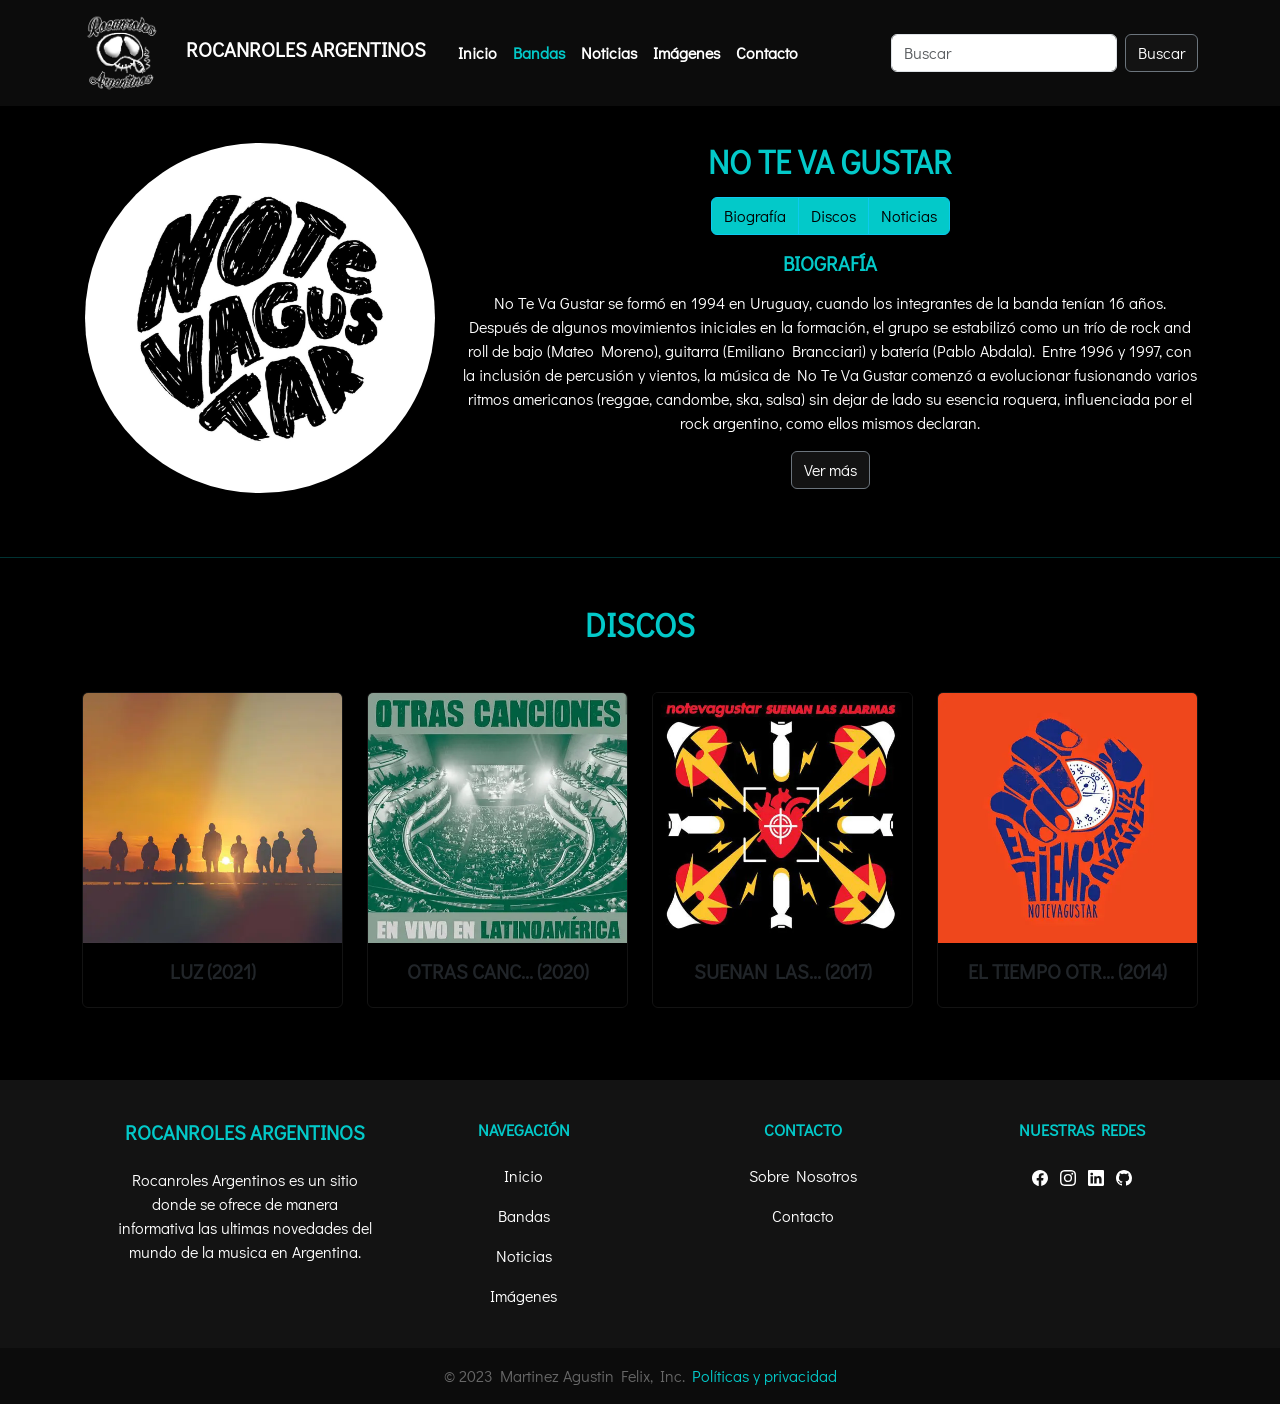
<file: html/bandas/ntvg.html>
<!doctype html>
<html lang="en">
  <head>
    <meta charset="utf-8">
    <meta name="viewport" content="width=device-width, initial-scale=1">
    <meta name="description" content="Rocanroles Argentinos es un sitio donde se ofrece de manera informativa las ultimas novedades del mundo de la musica en Argentina.">
    <meta name="keywords" content="Rock, Bandas, Discos, Letras, Musica">
    <title>Rocanroles Argentinos</title>

    <link href="https://cdn.jsdelivr.net/npm/bootstrap@5.1.3/dist/css/bootstrap.min.css" rel="stylesheet" integrity="sha384-1BmE4kWBq78iYhFldvKuhfTAU6auU8tT94WrHftjDbrCEXSU1oBoqyl2QvZ6jIW3" crossorigin="anonymous">
    <link rel="stylesheet" href="../../css/estilos.css">
    <link rel="stylesheet" href="https://unpkg.com/aos@next/dist/aos.css" />
    <link rel="preconnect" href="https://fonts.gstatic.com" crossorigin>
    <link href="https://fonts.googleapis.com/css2?family=Didact+Gothic&family=League+Gothic&display=swap" rel="stylesheet">
    <link rel="shortcut icon" href="../../assets/img/icono.ico"/>

  </head>
  <body>

    <!-- Menú de Navegación -->
    <header>
      <nav class="navbar fixed-top navbar-expand-lg">
          <div class="container">
            <a class="navbar-brand" href="../../index.html">
              <img src="../../assets/img/logo.png" alt="Logo Rocanroles Argentinos" class="logo">
            </a>

            <a class="navbar-brand" href="../../index.html">
              <h1 class="h5 mx-2">Rocanroles Argentinos</h1>
            </a>
            
              <button class="navbar-toggler" type="button" data-bs-toggle="collapse" data-bs-target="#navbarSupportedContent" aria-controls="navbarSupportedContent" aria-expanded="false" aria-label="Toggle navigation">
              <svg xmlns="http://www.w3.org/2000/svg" width="16" height="16" fill="currentColor" class="bi bi-list" viewBox="0 0 16 16">
                <path fill-rule="evenodd" d="M2.5 12a.5.5 0 0 1 .5-.5h10a.5.5 0 0 1 0 1H3a.5.5 0 0 1-.5-.5zm0-4a.5.5 0 0 1 .5-.5h10a.5.5 0 0 1 0 1H3a.5.5 0 0 1-.5-.5zm0-4a.5.5 0 0 1 .5-.5h10a.5.5 0 0 1 0 1H3a.5.5 0 0 1-.5-.5z"/>
              </svg>
            </button>
            <div class="collapse navbar-collapse" id="navbarSupportedContent">
              <ul class="navbar-nav me-auto mb-2 mb-lg-0">
                <li class="nav-item">
                  <a class="nav-link" href="../../index.html">Inicio</a>
                </li>
                <li class="nav-item">
                  <a class="nav-link activo" href="../bandas/lvp.html">Bandas</a>
                </li>
                <li class="nav-item">
                  <a class="nav-link" href="../noticias/noticias.html">Noticias</a>
                </li>
                <li class="nav-item">
                  <a class="nav-link" href="../imagenes/imagenes.html">Imágenes</a>
                </li>
                <li class="nav-item">
                  <a class="nav-link" href="../contacto/contacto.html">Contacto</a>
                </li>
              </ul>
              <form class="d-flex" role="search">
                <input class="form-control me-2" type="search" placeholder="Buscar" aria-label="Buscar">
                <button class="btn btn-secondary" type="submit">Buscar</button>
              </form>
            </div>
          </div>
      </nav>
    </header>
    <!-- Fin del Menú de Navegación -->
      
    <!-- Cuerpo del Sitio -->
    <main>
      <!-- Biografía -->
      <h2 class="my-5 d-lg-none">no te va gustar</h2>
      <div class="container my-5 biografia">
        <section class="row mb-4">
              <div class="col-lg-4">
                <img src="../../assets/img/bandas/logos/banda3.jpg" class="img-fluid img-perfil-banda mb-3" alt="Imagen de la banda">
              </div>
              <div class="col-lg-8 ">
                <div class="card-body">
                  <h2 id="biografia" class="mb-3 d-none d-lg-block">no te va gustar</h2>
                  <div class="btn-group" role="group" aria-label="Basic example">
                    <button type="button" class="btn btn-info"><a href="#biografia">Biografía</a></button>
                    <button type="button" class="btn btn-info"><a href="#discos">Discos</a></button>
                    <button type="button" class="btn btn-info">Noticias</button>
                  </div>
                  <h3  class="h5 my-3 card-title">Biografía</h3>
                  <p class="my-3 card-text">No Te Va Gustar se formó en 1994 en Uruguay, cuando los integrantes de la banda tenían 16 años. Después de algunos movimientos iniciales en la formación, el grupo se estabilizó como un trío de rock and roll de bajo (Mateo Moreno), guitarra (Emiliano Brancciari) y batería (Pablo Abdala).

                    Entre 1996 y 1997, con la inclusión de percusión y vientos, la música de No Te Va Gustar comenzó a evolucionar fusionando varios ritmos americanos (reggae, candombe, ska, salsa) sin dejar de lado su esencia roquera, influenciada por el rock argentino, como ellos mismos declaran.</p>
                  <button type="button" class="btn btn-secondary">Ver más</button>
                </div>
              </div>
        </section>
        
      </div>
   
      <hr id="discos" class="mw-100" /> 
      <!-- Discografía -->
      <h2  class="my-5">Discos</h2>
      <div  class="container my-5 discografia">

        <section class="row mb-4">

          <div class="col-lg-3 col-md-6 mb-4" data-aos="flip-up">
            <div class="card card-disco">
                <a href="#"><img src="../../assets/img/bandas/discos/ntvg/disco1.png" class="card-img-top" alt="Disco de la banda"></a>
                <div class="card-body">
                <h3 class="card-title h5">Luz (2021)</h3>
                </div>
            </div>
          </div>

          <div class="col-lg-3 col-md-6 mb-4" data-aos="flip-up">
            <div class="card card-disco">
                <a href="#"><img src="../../assets/img/bandas/discos/ntvg/disco2.png" class="card-img-top" alt="Disco de la banda"></a>
                <div class="card-body">
                <h3 class="card-title h5">otras canc... (2020)</h3>
                </div>
            </div>
          </div>

          <div class="col-lg-3 col-md-6 mb-4" data-aos="flip-up">
            <div class="card card-disco">
                <a href="#"><img src="../../assets/img/bandas/discos/ntvg/disco3.png" class="card-img-top" alt="Disco de la banda"></a>
                <div class="card-body">
                <h3 class="card-title h5">suenan las... (2017)</h3>
                </div>
            </div>
          </div>

          <div class="col-lg-3 col-md-6 mb-4" data-aos="flip-up">
            <div class="card card-disco">
                <a href="#"><img src="../../assets/img/bandas/discos/ntvg/disco4.png" class="card-img-top" alt="Disco de la banda"></a>
                <div class="card-body">
                <h3 class="card-title h5">el tiempo otr... (2014)</h3>
                </div>
            </div>
          </div>
         
          
        

        </section>

      </div>

    </main>
    <!-- Fin del Cuerpo del Sitio -->


  <!-- Footer -->
  <footer class="footer">

    <div class="footer-menu">
      <div class="container p-4 pb-0 text-center">
          <div class="row pb-4">
            <!-- Descripción del Sitio -->
            <div class="col-md-3 col-lg-3 col-xl-3 mx-auto mt-3">
              <h3 class="h5 mb-4">Rocanroles Argentinos</h3>
              <p>Rocanroles Argentinos es un sitio donde se ofrece de manera informativa las ultimas novedades del mundo de la musica en Argentina.</p>
            </div>
            <hr class="w-100 d-md-none" />
            <!-- Navegación -->
            <div class="col-md-2 col-lg-2 col-xl-2 mx-auto mt-3">
              <h3 class="h6 mb-4">Navegación</h3>
              <p><a href="../../index.html">Inicio</a></p>
              <p><a href="lvp.html">Bandas</a></p>
              <p><a href="../noticias/noticias.html">Noticias</a></p>
              <p><a href="../imagenes/imagenes.html">Imágenes</a></p>
            </div>
            <hr class="w-100 d-md-none" />
            <!-- Contacto -->
            <div class="col-md-4 col-lg-3 col-xl-3 mx-auto mt-3">
              <h3 class="h6 mb-4">Contacto</h3>
              <p><a href="#">Sobre Nosotros</a></p>
              <p><a href="../contacto/contacto.html">Contacto</a></p>
            </div>
            <hr class="w-100 d-md-none" />
            <!-- Redes -->
            <div class="col-md-3 col-lg-2 col-xl-2 mx-auto mt-3">
              <h3 class="h6 mb-4">Nuestras Redes</h3>

              <!-- Facebook -->
              <a href="https://www.facebook.com/Aguss.ifc/" class="social-media-icon p-1">
                <svg xmlns="http://www.w3.org/2000/svg" width="16" height="16" fill="currentColor" class="bi bi-facebook" viewBox="0 0 16 16">
                  <path d="M16 8.049c0-4.446-3.582-8.05-8-8.05C3.58 0-.002 3.603-.002 8.05c0 4.017 2.926 7.347 6.75 7.951v-5.625h-2.03V8.05H6.75V6.275c0-2.017 1.195-3.131 3.022-3.131.876 0 1.791.157 1.791.157v1.98h-1.009c-.993 0-1.303.621-1.303 1.258v1.51h2.218l-.354 2.326H9.25V16c3.824-.604 6.75-3.934 6.75-7.951z"/>
                </svg>
              </a>
              <!-- Instagram -->
              <a href="https://www.instagram.com/agusmartineezz_/" class="social-media-icon p-1">
                <svg xmlns="http://www.w3.org/2000/svg" width="16" height="16" fill="currentColor" class="bi bi-instagram" viewBox="0 0 16 16">
                  <path d="M8 0C5.829 0 5.556.01 4.703.048 3.85.088 3.269.222 2.76.42a3.917 3.917 0 0 0-1.417.923A3.927 3.927 0 0 0 .42 2.76C.222 3.268.087 3.85.048 4.7.01 5.555 0 5.827 0 8.001c0 2.172.01 2.444.048 3.297.04.852.174 1.433.372 1.942.205.526.478.972.923 1.417.444.445.89.719 1.416.923.51.198 1.09.333 1.942.372C5.555 15.99 5.827 16 8 16s2.444-.01 3.298-.048c.851-.04 1.434-.174 1.943-.372a3.916 3.916 0 0 0 1.416-.923c.445-.445.718-.891.923-1.417.197-.509.332-1.09.372-1.942C15.99 10.445 16 10.173 16 8s-.01-2.445-.048-3.299c-.04-.851-.175-1.433-.372-1.941a3.926 3.926 0 0 0-.923-1.417A3.911 3.911 0 0 0 13.24.42c-.51-.198-1.092-.333-1.943-.372C10.443.01 10.172 0 7.998 0h.003zm-.717 1.442h.718c2.136 0 2.389.007 3.232.046.78.035 1.204.166 1.486.275.373.145.64.319.92.599.28.28.453.546.598.92.11.281.24.705.275 1.485.039.843.047 1.096.047 3.231s-.008 2.389-.047 3.232c-.035.78-.166 1.203-.275 1.485a2.47 2.47 0 0 1-.599.919c-.28.28-.546.453-.92.598-.28.11-.704.24-1.485.276-.843.038-1.096.047-3.232.047s-2.39-.009-3.233-.047c-.78-.036-1.203-.166-1.485-.276a2.478 2.478 0 0 1-.92-.598 2.48 2.48 0 0 1-.6-.92c-.109-.281-.24-.705-.275-1.485-.038-.843-.046-1.096-.046-3.233 0-2.136.008-2.388.046-3.231.036-.78.166-1.204.276-1.486.145-.373.319-.64.599-.92.28-.28.546-.453.92-.598.282-.11.705-.24 1.485-.276.738-.034 1.024-.044 2.515-.045v.002zm4.988 1.328a.96.96 0 1 0 0 1.92.96.96 0 0 0 0-1.92zm-4.27 1.122a4.109 4.109 0 1 0 0 8.217 4.109 4.109 0 0 0 0-8.217zm0 1.441a2.667 2.667 0 1 1 0 5.334 2.667 2.667 0 0 1 0-5.334z"/>
                </svg>
              </a>
              <!-- Linkedin -->
              <a href="https://www.linkedin.com/in/agustinfmartinez/" class="social-media-icon p-1">
                <svg xmlns="http://www.w3.org/2000/svg" width="16" height="16" fill="currentColor" class="bi bi-linkedin" viewBox="0 0 16 16">
                  <path d="M0 1.146C0 .513.526 0 1.175 0h13.65C15.474 0 16 .513 16 1.146v13.708c0 .633-.526 1.146-1.175 1.146H1.175C.526 16 0 15.487 0 14.854V1.146zm4.943 12.248V6.169H2.542v7.225h2.401zm-1.2-8.212c.837 0 1.358-.554 1.358-1.248-.015-.709-.52-1.248-1.342-1.248-.822 0-1.359.54-1.359 1.248 0 .694.521 1.248 1.327 1.248h.016zm4.908 8.212V9.359c0-.216.016-.432.08-.586.173-.431.568-.878 1.232-.878.869 0 1.216.662 1.216 1.634v3.865h2.401V9.25c0-2.22-1.184-3.252-2.764-3.252-1.274 0-1.845.7-2.165 1.193v.025h-.016a5.54 5.54 0 0 1 .016-.025V6.169h-2.4c.03.678 0 7.225 0 7.225h2.4z"/>
                </svg>
              </a>
              <!-- Github -->
              <a href="https://github.com/DrMaul" class="social-media-icon p-1">
                <svg xmlns="http://www.w3.org/2000/svg" width="16" height="16" fill="currentColor" class="bi bi-github" viewBox="0 0 16 16">
                  <path d="M8 0C3.58 0 0 3.58 0 8c0 3.54 2.29 6.53 5.47 7.59.4.07.55-.17.55-.38 0-.19-.01-.82-.01-1.49-2.01.37-2.53-.49-2.69-.94-.09-.23-.48-.94-.82-1.13-.28-.15-.68-.52-.01-.53.63-.01 1.08.58 1.23.82.72 1.21 1.87.87 2.33.66.07-.52.28-.87.51-1.07-1.78-.2-3.64-.89-3.64-3.95 0-.87.31-1.59.82-2.15-.08-.2-.36-1.02.08-2.12 0 0 .67-.21 2.2.82.64-.18 1.32-.27 2-.27.68 0 1.36.09 2 .27 1.53-1.04 2.2-.82 2.2-.82.44 1.1.16 1.92.08 2.12.51.56.82 1.27.82 2.15 0 3.07-1.87 3.75-3.65 3.95.29.25.54.73.54 1.48 0 1.07-.01 1.93-.01 2.2 0 .21.15.46.55.38A8.012 8.012 0 0 0 16 8c0-4.42-3.58-8-8-8z"/>
                </svg>
              </a>

            </div>

          </div>  
      </div>
    </div>

    <div class="footer-legal">
      <!-- Copyright -->
      <div class="container">
        <div class="p-3 text-center">
          <span>
            © 2023 Martinez Agustin Felix, Inc.
            <a href="#">Políticas y privacidad</a>
          </span>
          
      
      </div>
      </div>
      
    </div>
    
    

  </footer>
<!--Fin del Footer -->




    <script src="https://cdn.jsdelivr.net/npm/bootstrap@5.1.3/dist/js/bootstrap.bundle.min.js" integrity="sha384-ka7Sk0Gln4gmtz2MlQnikT1wXgYsOg+OMhuP+IlRH9sENBO0LRn5q+8nbTov4+1p" crossorigin="anonymous"></script>
    <script src="https://unpkg.com/aos@next/dist/aos.js"></script>
    <script>
      AOS.init();
    </script>
  </body>
</html>
</file>
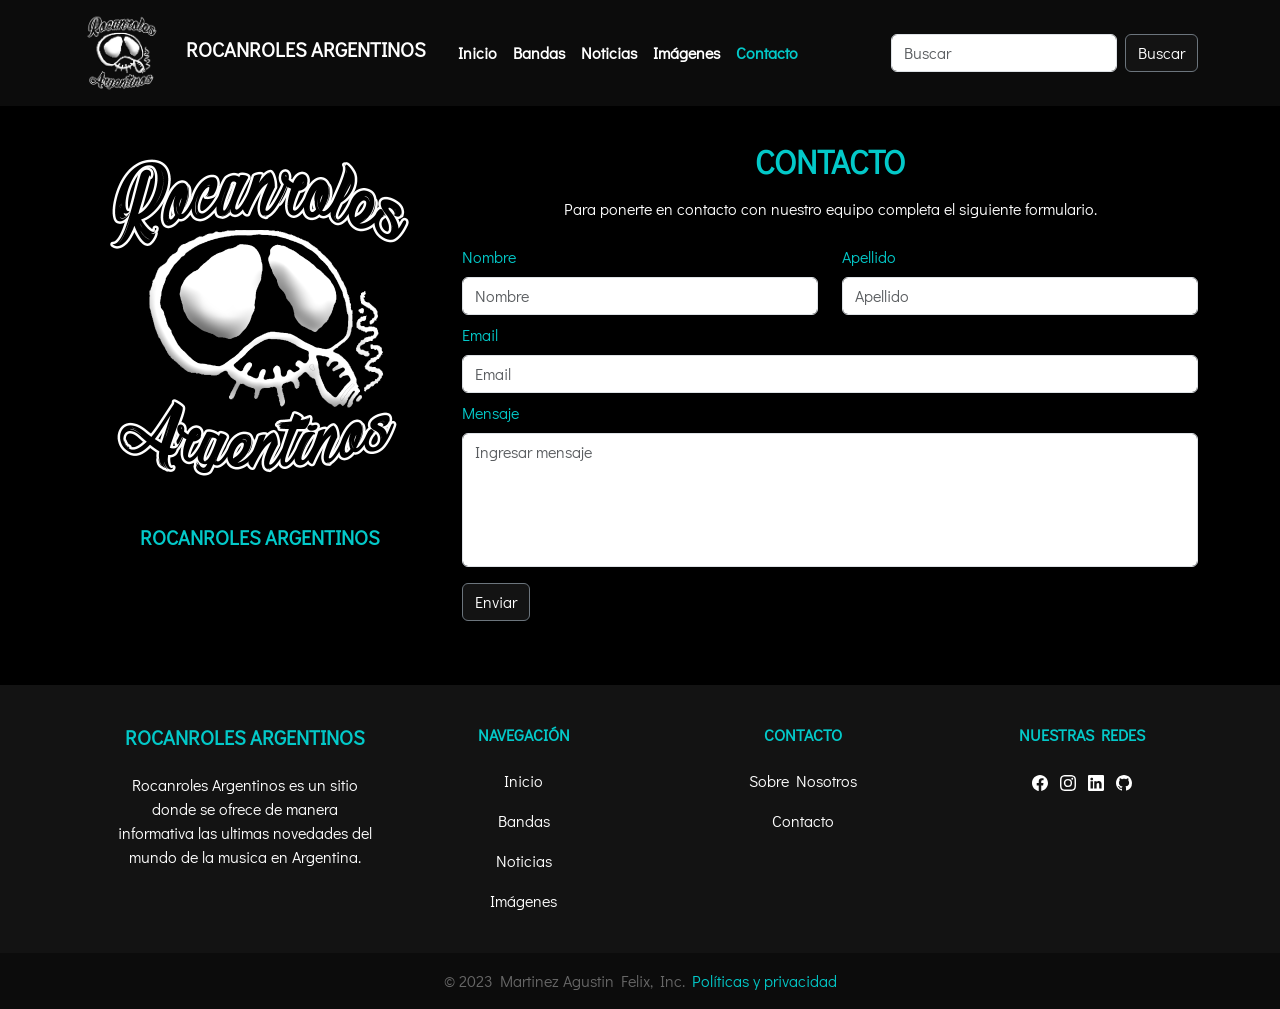
<file: html/contacto/contacto.html>
<!doctype html>
<html lang="en">
  <head>
    <meta charset="utf-8">
    <meta name="viewport" content="width=device-width, initial-scale=1">
    <meta name="description" content="Rocanroles Argentinos es un sitio donde se ofrece de manera informativa las ultimas novedades del mundo de la musica en Argentina.">
    <meta name="keywords" content="Rock, Bandas, Discos, Letras, Musica">
    <title>Rocanroles Argentinos</title>

    <link href="https://cdn.jsdelivr.net/npm/bootstrap@5.1.3/dist/css/bootstrap.min.css" rel="stylesheet" integrity="sha384-1BmE4kWBq78iYhFldvKuhfTAU6auU8tT94WrHftjDbrCEXSU1oBoqyl2QvZ6jIW3" crossorigin="anonymous">
    <link rel="stylesheet" href="../../css/estilos.css">
    <link rel="stylesheet" href="https://unpkg.com/aos@next/dist/aos.css" />
    <link rel="preconnect" href="https://fonts.gstatic.com" crossorigin>
    <link href="https://fonts.googleapis.com/css2?family=Didact+Gothic&family=League+Gothic&display=swap" rel="stylesheet">
    <link rel="shortcut icon" href="../../assets/img/icono.ico"/>

  </head>
  <body>

    <!-- Menú de Navegación -->
    <header>
      <nav class="navbar fixed-top navbar-expand-lg">
          <div class="container">
            <a class="navbar-brand" href="../../index.html">
              <img src="../../assets/img/logo.png" alt="Logo Rocanroles Argentinos" class="logo">
            </a>

            
            <a class="navbar-brand" href="../../index.html">
              <h1 class="h5 mx-2">Rocanroles Argentinos</h1>
            </a>

            <button class="navbar-toggler" type="button" data-bs-toggle="collapse" data-bs-target="#navbarSupportedContent" aria-controls="navbarSupportedContent" aria-expanded="false" aria-label="Toggle navigation">
              <svg xmlns="http://www.w3.org/2000/svg" width="16" height="16" fill="currentColor" class="bi bi-list" viewBox="0 0 16 16">
                <path fill-rule="evenodd" d="M2.5 12a.5.5 0 0 1 .5-.5h10a.5.5 0 0 1 0 1H3a.5.5 0 0 1-.5-.5zm0-4a.5.5 0 0 1 .5-.5h10a.5.5 0 0 1 0 1H3a.5.5 0 0 1-.5-.5zm0-4a.5.5 0 0 1 .5-.5h10a.5.5 0 0 1 0 1H3a.5.5 0 0 1-.5-.5z"/>
              </svg>
            </button>
            <div class="collapse navbar-collapse" id="navbarSupportedContent">
              <ul class="navbar-nav me-auto mb-2 mb-lg-0">
                <li class="nav-item">
                  <a class="nav-link" href="../../index.html">Inicio</a>
                </li>
                <li class="nav-item">
                  <a class="nav-link" href="../bandas/lvp.html">Bandas</a>
                </li>
                <li class="nav-item">
                  <a class="nav-link" href="../noticias/noticias.html">Noticias</a>
                </li>
                <li class="nav-item">
                  <a class="nav-link" href="../imagenes/imagenes.html">Imágenes</a>
                </li>
                <li class="nav-item">
                  <a class="nav-link activo" href="../contacto/contacto.html">Contacto</a>
                </li>
              </ul>
              <form class="d-flex" role="search">
                <input class="form-control me-2" type="search" placeholder="Buscar" aria-label="Buscar">
                <button class="btn btn-secondary" type="submit">Buscar</button>
              </form>
            </div>
          </div>
      </nav>
    </header>
    <!-- Fin del Menú de Navegación -->
      
    <!-- Cuerpo del Sitio -->
    <main>
      <!-- Contacto -->
      <h2 class="my-5 d-lg-none">Contacto</h2>
      <div class="container my-5 contacto">

        <section class="row mb-4">
              <div class="col-lg-4">
                <img src="../../assets/img/logo.png" class="img-fluid img-logo-contacto mb-3" alt="Logo Rocanroles Argentinos">
                <h3  class="h5 my-3 card-title">Rocanroles Argentinos</h3>
              </div>
              <div class="col-lg-8 ">
                <h2 class="mb-3 d-none d-lg-block">Contacto</h2>
                <p>Para ponerte en contacto con nuestro equipo completa el siguiente formulario.</p>

                <form class="form-contacto">
                  <div class="row">
                    <div class="col form-group">
                      <label for="inputEmail4">Nombre</label>
                      <input type="text" class="form-control" placeholder="Nombre">
                    </div>
                    <div class="col form-group">
                      <label for="inputPassword4">Apellido</label>
                      <input type="text" class="form-control" placeholder="Apellido">
                    </div>
                  </div>
                  <div class="form-group">
                    <label for="inputEmail4">Email</label>
                    <input type="email" class="form-control" id="inputEmail4" placeholder="Email">
                  </div>
                  <div class="form-group">
                    <label for="exampleFormControlTextarea1">Mensaje</label>
                    <textarea class="form-control" id="exampleFormControlTextarea1" rows="5" placeholder="Ingresar mensaje"></textarea>
                  </div>
                  <button type="button" class="btn btn-secondary my-3">Enviar</button>
                </form>
              </div>
          </section>
        
      </div>
      <!-- Fin de Contacto -->

    </main>
    <!-- Fin del Cuerpo del Sitio -->


  <!-- Footer -->
  <footer class="footer">

    <div class="footer-menu">
      <div class="container p-4 pb-0 text-center">
          <div class="row pb-4">
            <!-- Descripción del Sitio -->
            <div class="col-md-3 col-lg-3 col-xl-3 mx-auto mt-3">
              <h3 class="h5 mb-4">Rocanroles Argentinos</h3>
              <p>Rocanroles Argentinos es un sitio donde se ofrece de manera informativa las ultimas novedades del mundo de la musica en Argentina.</p>
            </div>
            <hr class="w-100 d-md-none" />
            <!-- Navegación -->
            <div class="col-md-2 col-lg-2 col-xl-2 mx-auto mt-3">
              <h3 class="h6 mb-4">Navegación</h3>
              <p><a href="../../index.html">Inicio</a></p>
              <p><a href="../bandas/lvp.html">Bandas</a></p>
              <p><a href="../noticias/noticias.html">Noticias</a></p>
              <p><a href="../imagenes/imagenes.html">Imágenes</a></p>
            </div>
            <hr class="w-100 d-md-none" />
            <!-- Contacto -->
            <div class="col-md-4 col-lg-3 col-xl-3 mx-auto mt-3">
              <h3 class="h6 mb-4">Contacto</h3>
              <p><a href="#">Sobre Nosotros</a></p>
              <p><a href="../contacto/contacto.html">Contacto</a></p>
            </div>
            <hr class="w-100 d-md-none" />
            <!-- Redes -->
            <div class="col-md-3 col-lg-2 col-xl-2 mx-auto mt-3">
              <h3 class="h6 mb-4">Nuestras Redes</h3>

              <!-- Facebook -->
              <a href="https://www.facebook.com/Aguss.ifc/" class="social-media-icon p-1">
                <svg xmlns="http://www.w3.org/2000/svg" width="16" height="16" fill="currentColor" class="bi bi-facebook" viewBox="0 0 16 16">
                  <path d="M16 8.049c0-4.446-3.582-8.05-8-8.05C3.58 0-.002 3.603-.002 8.05c0 4.017 2.926 7.347 6.75 7.951v-5.625h-2.03V8.05H6.75V6.275c0-2.017 1.195-3.131 3.022-3.131.876 0 1.791.157 1.791.157v1.98h-1.009c-.993 0-1.303.621-1.303 1.258v1.51h2.218l-.354 2.326H9.25V16c3.824-.604 6.75-3.934 6.75-7.951z"/>
                </svg>
              </a>
              <!-- Instagram -->
              <a href="https://www.instagram.com/agusmartineezz_/" class="social-media-icon p-1">
                <svg xmlns="http://www.w3.org/2000/svg" width="16" height="16" fill="currentColor" class="bi bi-instagram" viewBox="0 0 16 16">
                  <path d="M8 0C5.829 0 5.556.01 4.703.048 3.85.088 3.269.222 2.76.42a3.917 3.917 0 0 0-1.417.923A3.927 3.927 0 0 0 .42 2.76C.222 3.268.087 3.85.048 4.7.01 5.555 0 5.827 0 8.001c0 2.172.01 2.444.048 3.297.04.852.174 1.433.372 1.942.205.526.478.972.923 1.417.444.445.89.719 1.416.923.51.198 1.09.333 1.942.372C5.555 15.99 5.827 16 8 16s2.444-.01 3.298-.048c.851-.04 1.434-.174 1.943-.372a3.916 3.916 0 0 0 1.416-.923c.445-.445.718-.891.923-1.417.197-.509.332-1.09.372-1.942C15.99 10.445 16 10.173 16 8s-.01-2.445-.048-3.299c-.04-.851-.175-1.433-.372-1.941a3.926 3.926 0 0 0-.923-1.417A3.911 3.911 0 0 0 13.24.42c-.51-.198-1.092-.333-1.943-.372C10.443.01 10.172 0 7.998 0h.003zm-.717 1.442h.718c2.136 0 2.389.007 3.232.046.78.035 1.204.166 1.486.275.373.145.64.319.92.599.28.28.453.546.598.92.11.281.24.705.275 1.485.039.843.047 1.096.047 3.231s-.008 2.389-.047 3.232c-.035.78-.166 1.203-.275 1.485a2.47 2.47 0 0 1-.599.919c-.28.28-.546.453-.92.598-.28.11-.704.24-1.485.276-.843.038-1.096.047-3.232.047s-2.39-.009-3.233-.047c-.78-.036-1.203-.166-1.485-.276a2.478 2.478 0 0 1-.92-.598 2.48 2.48 0 0 1-.6-.92c-.109-.281-.24-.705-.275-1.485-.038-.843-.046-1.096-.046-3.233 0-2.136.008-2.388.046-3.231.036-.78.166-1.204.276-1.486.145-.373.319-.64.599-.92.28-.28.546-.453.92-.598.282-.11.705-.24 1.485-.276.738-.034 1.024-.044 2.515-.045v.002zm4.988 1.328a.96.96 0 1 0 0 1.92.96.96 0 0 0 0-1.92zm-4.27 1.122a4.109 4.109 0 1 0 0 8.217 4.109 4.109 0 0 0 0-8.217zm0 1.441a2.667 2.667 0 1 1 0 5.334 2.667 2.667 0 0 1 0-5.334z"/>
                </svg>
              </a>
              <!-- Linkedin -->
              <a href="https://www.linkedin.com/in/agustinfmartinez/" class="social-media-icon p-1">
                <svg xmlns="http://www.w3.org/2000/svg" width="16" height="16" fill="currentColor" class="bi bi-linkedin" viewBox="0 0 16 16">
                  <path d="M0 1.146C0 .513.526 0 1.175 0h13.65C15.474 0 16 .513 16 1.146v13.708c0 .633-.526 1.146-1.175 1.146H1.175C.526 16 0 15.487 0 14.854V1.146zm4.943 12.248V6.169H2.542v7.225h2.401zm-1.2-8.212c.837 0 1.358-.554 1.358-1.248-.015-.709-.52-1.248-1.342-1.248-.822 0-1.359.54-1.359 1.248 0 .694.521 1.248 1.327 1.248h.016zm4.908 8.212V9.359c0-.216.016-.432.08-.586.173-.431.568-.878 1.232-.878.869 0 1.216.662 1.216 1.634v3.865h2.401V9.25c0-2.22-1.184-3.252-2.764-3.252-1.274 0-1.845.7-2.165 1.193v.025h-.016a5.54 5.54 0 0 1 .016-.025V6.169h-2.4c.03.678 0 7.225 0 7.225h2.4z"/>
                </svg>
              </a>
              <!-- Github -->
              <a href="https://github.com/DrMaul" class="social-media-icon p-1">
                <svg xmlns="http://www.w3.org/2000/svg" width="16" height="16" fill="currentColor" class="bi bi-github" viewBox="0 0 16 16">
                  <path d="M8 0C3.58 0 0 3.58 0 8c0 3.54 2.29 6.53 5.47 7.59.4.07.55-.17.55-.38 0-.19-.01-.82-.01-1.49-2.01.37-2.53-.49-2.69-.94-.09-.23-.48-.94-.82-1.13-.28-.15-.68-.52-.01-.53.63-.01 1.08.58 1.23.82.72 1.21 1.87.87 2.33.66.07-.52.28-.87.51-1.07-1.78-.2-3.64-.89-3.64-3.95 0-.87.31-1.59.82-2.15-.08-.2-.36-1.02.08-2.12 0 0 .67-.21 2.2.82.64-.18 1.32-.27 2-.27.68 0 1.36.09 2 .27 1.53-1.04 2.2-.82 2.2-.82.44 1.1.16 1.92.08 2.12.51.56.82 1.27.82 2.15 0 3.07-1.87 3.75-3.65 3.95.29.25.54.73.54 1.48 0 1.07-.01 1.93-.01 2.2 0 .21.15.46.55.38A8.012 8.012 0 0 0 16 8c0-4.42-3.58-8-8-8z"/>
                </svg>
              </a>

            </div>

          </div>  
      </div>
    </div>

    <div class="footer-legal">
      <!-- Copyright -->
      <div class="container">
        <div class="p-3 text-center">
          <span>
            © 2023 Martinez Agustin Felix, Inc.
            <a href="#">Políticas y privacidad</a>
          </span>
          
      
      </div>
      </div>
      
    </div>
    
    

  </footer>
<!--Fin del Footer -->




    <script src="https://cdn.jsdelivr.net/npm/bootstrap@5.1.3/dist/js/bootstrap.bundle.min.js" integrity="sha384-ka7Sk0Gln4gmtz2MlQnikT1wXgYsOg+OMhuP+IlRH9sENBO0LRn5q+8nbTov4+1p" crossorigin="anonymous"></script>
    <script src="https://unpkg.com/aos@next/dist/aos.js"></script>
    <script>
      AOS.init();
    </script>
  </body>
</html>
</file>
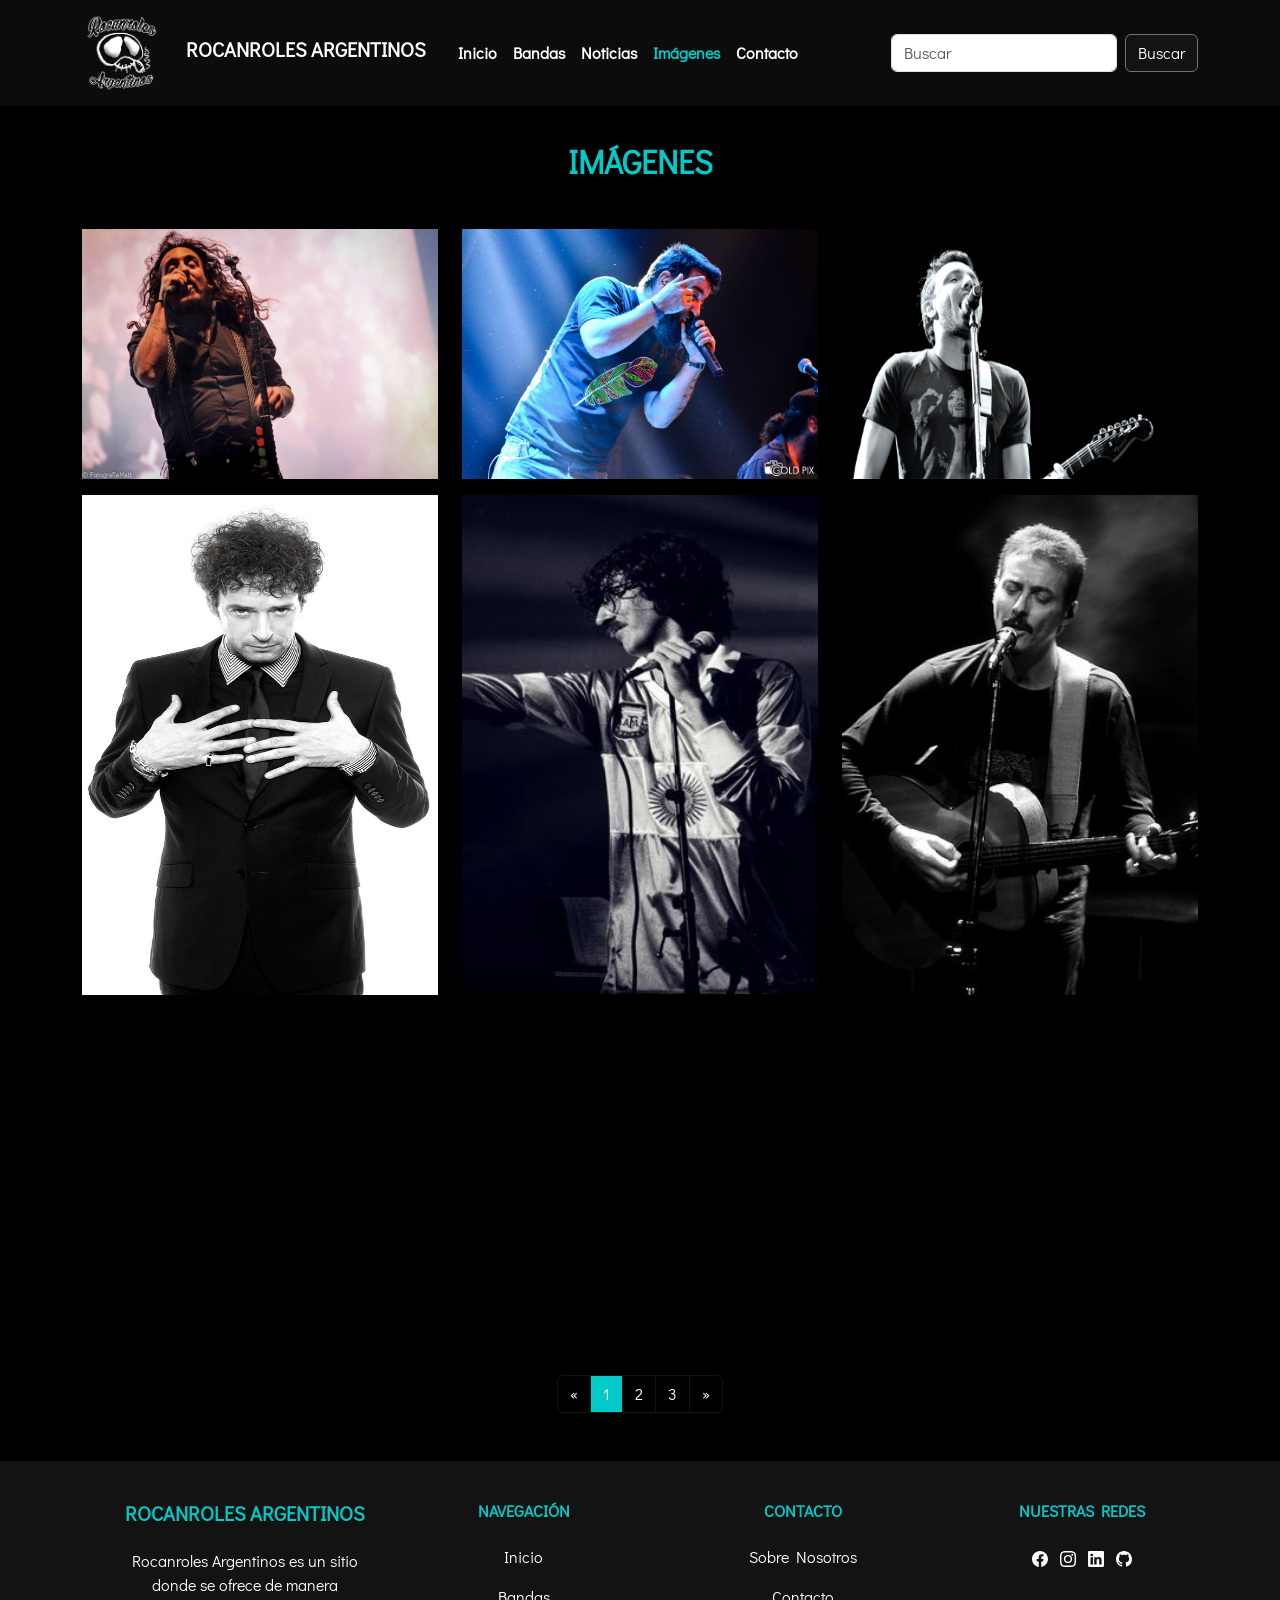
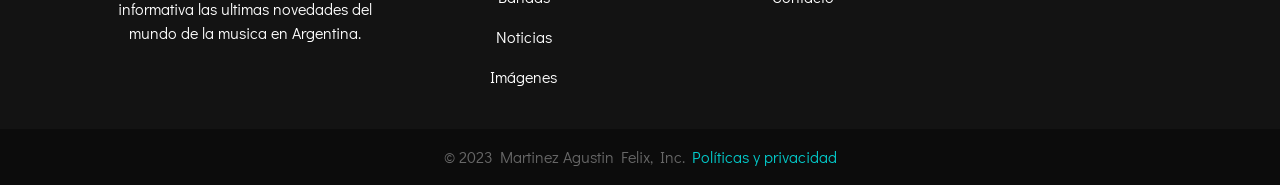
<file: html/imagenes/imagenes.html>
<!doctype html>
<html lang="en">
  <head>
    <meta charset="utf-8">
    <meta name="viewport" content="width=device-width, initial-scale=1">
    <meta name="description" content="Rocanroles Argentinos es un sitio donde se ofrece de manera informativa las ultimas novedades del mundo de la musica en Argentina.">
    <meta name="keywords" content="Rock, Bandas, Discos, Letras, Musica">
    <title>Rocanroles Argentinos</title>

    <link href="https://cdn.jsdelivr.net/npm/bootstrap@5.1.3/dist/css/bootstrap.min.css" rel="stylesheet" integrity="sha384-1BmE4kWBq78iYhFldvKuhfTAU6auU8tT94WrHftjDbrCEXSU1oBoqyl2QvZ6jIW3" crossorigin="anonymous">
    <link rel="stylesheet" href="../../css/estilos.css">
    <link rel="stylesheet" href="https://unpkg.com/aos@next/dist/aos.css" />
    <link rel="preconnect" href="https://fonts.gstatic.com" crossorigin>
    <link href="https://fonts.googleapis.com/css2?family=Didact+Gothic&family=League+Gothic&display=swap" rel="stylesheet">
    <link rel="shortcut icon" href="../../assets/img/icono.ico"/>

  </head>
  <body>

    <!-- Menú de Navegación -->
    <header>
      <nav class="navbar fixed-top navbar-expand-lg">
          <div class="container">
            <a class="navbar-brand" href="../../index.html">
              <img src="../../assets/img/logo.png" alt="Logo Rocanroles Argentinos" class="logo">
            </a>

            
            <a class="navbar-brand" href="../../index.html">
              <h1 class="h5 mx-2">Rocanroles Argentinos</h1>
            </a>

            <button class="navbar-toggler" type="button" data-bs-toggle="collapse" data-bs-target="#navbarSupportedContent" aria-controls="navbarSupportedContent" aria-expanded="false" aria-label="Toggle navigation">
              <svg xmlns="http://www.w3.org/2000/svg" width="16" height="16" fill="currentColor" class="bi bi-list" viewBox="0 0 16 16">
                <path fill-rule="evenodd" d="M2.5 12a.5.5 0 0 1 .5-.5h10a.5.5 0 0 1 0 1H3a.5.5 0 0 1-.5-.5zm0-4a.5.5 0 0 1 .5-.5h10a.5.5 0 0 1 0 1H3a.5.5 0 0 1-.5-.5zm0-4a.5.5 0 0 1 .5-.5h10a.5.5 0 0 1 0 1H3a.5.5 0 0 1-.5-.5z"/>
              </svg>
            </button>
            <div class="collapse navbar-collapse" id="navbarSupportedContent">
              <ul class="navbar-nav me-auto mb-2 mb-lg-0">
                <li class="nav-item">
                  <a class="nav-link" href="../../index.html">Inicio</a>
                </li>
                <li class="nav-item">
                  <a class="nav-link" href="../bandas/lvp.html">Bandas</a>
                </li>
                <li class="nav-item">
                  <a class="nav-link" href="../noticias/noticias.html">Noticias</a>
                </li>
                <li class="nav-item">
                  <a class="nav-link activo" href="../imagenes/imagenes.html">Imágenes</a>
                </li>
                <li class="nav-item">
                  <a class="nav-link" href="../contacto/contacto.html">Contacto</a>
                </li>
              </ul>
              <form class="d-flex" role="search">
                <input class="form-control me-2" type="search" placeholder="Buscar" aria-label="Buscar">
                <button class="btn btn-secondary" type="submit">Buscar</button>
              </form>
            </div>
          </div>
      </nav>
    </header>
    <!-- Fin del Menú de Navegación -->
      
    <!-- Cuerpo del Sitio -->
    <main>
      <!-- Galeria de Imágenes -->
      <h2 class="my-5">Imágenes</h2>
      <div class="container my-5 galeria-imagenes">
        <div class="row galeria-primera-fila">
          <div class="col-lg-4 col-md-6" data-aos="zoom-in">
            <img class="card-img" src="../../assets/img/imagenes/img1.jpg" alt="Imagen de la galería">
          </div>
          <div class="col-lg-4 col-md-6" data-aos="zoom-in">
            <img class="card-img" src="../../assets/img/imagenes/img2.jpg" alt="Imagen de la galería">
          </div>
          <div class="col-lg-4 col-md-12" data-aos="zoom-in">
            <img class="card-img" src="../../assets/img/imagenes/img3.jpg" alt="Imagen de la galería">
          </div>
        </div>

        <div class="row galeria-segunda-fila">
          <div class="col-lg-4 col-md-6" data-aos="zoom-in">
            <img class="card-img img-fluid" src="../../assets/img/imagenes/img4.jpg" alt="Imagen de la galería">
          </div>
          <div class="col-lg-4 col-md-6" data-aos="zoom-in">
            <img class="card-img img-fluid" src="../../assets/img/imagenes/img5.jpg" alt="Imagen de la galería">
          </div>
          <div class="col-lg-4 col-md-12" data-aos="zoom-in">
            <img class="card-img img-fluid" src="../../assets/img/imagenes/img6.jpg" alt="Imagen de la galería">
          </div>
        </div>

        <div class="row galeria-tercera-fila">
          <div class="col-lg-6 col-md-12" data-aos="zoom-in">
            <img class="card-img img-fluid" src="../../assets/img/imagenes/img7.jpg" alt="Imagen de la galería">
          </div>
          <div class="col-lg-6 col-md-12" data-aos="zoom-in">
            <img class="card-img img-fluid" src="../../assets/img/imagenes/img8.jpg" alt="Imagen de la galería">
          </div>
        </div>
              

        <!-- Botones Paginación-->
        <div class="container my-5 botones-paginacion">
          <ul class="pagination justify-content-center">
            <li class="page-item">
              <a class="page-link" href="#" aria-label="Previous">
                <span aria-hidden="true">&laquo;</span>
              </a>
            </li>
            <li class="page-item activo"><a class="page-link activo" href="#">1</a></li>
            <li class="page-item"><a class="page-link" href="#">2</a></li>
            <li class="page-item"><a class="page-link" href="#">3</a></li>
            <li class="page-item">
              <a class="page-link" href="#" aria-label="Next">
                <span aria-hidden="true">&raquo;</span>
              </a>
            </li>
          </ul>
        </div>
        <!-- Fin de Botones Paginación-->
      </div>
    </main>
    <!-- Fin del Cuerpo del Sitio -->


  <!-- Footer -->
  <footer class="footer">

    <div class="footer-menu">
      <div class="container p-4 pb-0 text-center">
          <div class="row pb-4">
            <!-- Descripción del Sitio -->
            <div class="col-md-3 col-lg-3 col-xl-3 mx-auto mt-3">
              <h3 class="h5 mb-4">Rocanroles Argentinos</h3>
              <p>Rocanroles Argentinos es un sitio donde se ofrece de manera informativa las ultimas novedades del mundo de la musica en Argentina.</p>
            </div>
            <hr class="w-100 d-md-none" />
            <!-- Navegación -->
            <div class="col-md-2 col-lg-2 col-xl-2 mx-auto mt-3">
              <h3 class="h6 mb-4">Navegación</h3>
              <p><a href="../../index.html">Inicio</a></p>
              <p><a href="../bandas/lvp.html">Bandas</a></p>
              <p><a href="../noticias/noticias.html">Noticias</a></p>
              <p><a href="../imagenes/imagenes.html">Imágenes</a></p>
            </div>
            <hr class="w-100 d-md-none" />
            <!-- Contacto -->
            <div class="col-md-4 col-lg-3 col-xl-3 mx-auto mt-3">
              <h3 class="h6 mb-4">Contacto</h3>
              <p><a href="#">Sobre Nosotros</a></p>
              <p><a href="../contacto/contacto.html">Contacto</a></p>
            </div>
            <hr class="w-100 d-md-none" />
            <!-- Redes -->
            <div class="col-md-3 col-lg-2 col-xl-2 mx-auto mt-3">
              <h3 class="h6 mb-4">Nuestras Redes</h3>

              <!-- Facebook -->
              <a href="https://www.facebook.com/Aguss.ifc/" class="social-media-icon p-1">
                <svg xmlns="http://www.w3.org/2000/svg" width="16" height="16" fill="currentColor" class="bi bi-facebook" viewBox="0 0 16 16">
                  <path d="M16 8.049c0-4.446-3.582-8.05-8-8.05C3.58 0-.002 3.603-.002 8.05c0 4.017 2.926 7.347 6.75 7.951v-5.625h-2.03V8.05H6.75V6.275c0-2.017 1.195-3.131 3.022-3.131.876 0 1.791.157 1.791.157v1.98h-1.009c-.993 0-1.303.621-1.303 1.258v1.51h2.218l-.354 2.326H9.25V16c3.824-.604 6.75-3.934 6.75-7.951z"/>
                </svg>
              </a>
              <!-- Instagram -->
              <a href="https://www.instagram.com/agusmartineezz_/" class="social-media-icon p-1">
                <svg xmlns="http://www.w3.org/2000/svg" width="16" height="16" fill="currentColor" class="bi bi-instagram" viewBox="0 0 16 16">
                  <path d="M8 0C5.829 0 5.556.01 4.703.048 3.85.088 3.269.222 2.76.42a3.917 3.917 0 0 0-1.417.923A3.927 3.927 0 0 0 .42 2.76C.222 3.268.087 3.85.048 4.7.01 5.555 0 5.827 0 8.001c0 2.172.01 2.444.048 3.297.04.852.174 1.433.372 1.942.205.526.478.972.923 1.417.444.445.89.719 1.416.923.51.198 1.09.333 1.942.372C5.555 15.99 5.827 16 8 16s2.444-.01 3.298-.048c.851-.04 1.434-.174 1.943-.372a3.916 3.916 0 0 0 1.416-.923c.445-.445.718-.891.923-1.417.197-.509.332-1.09.372-1.942C15.99 10.445 16 10.173 16 8s-.01-2.445-.048-3.299c-.04-.851-.175-1.433-.372-1.941a3.926 3.926 0 0 0-.923-1.417A3.911 3.911 0 0 0 13.24.42c-.51-.198-1.092-.333-1.943-.372C10.443.01 10.172 0 7.998 0h.003zm-.717 1.442h.718c2.136 0 2.389.007 3.232.046.78.035 1.204.166 1.486.275.373.145.64.319.92.599.28.28.453.546.598.92.11.281.24.705.275 1.485.039.843.047 1.096.047 3.231s-.008 2.389-.047 3.232c-.035.78-.166 1.203-.275 1.485a2.47 2.47 0 0 1-.599.919c-.28.28-.546.453-.92.598-.28.11-.704.24-1.485.276-.843.038-1.096.047-3.232.047s-2.39-.009-3.233-.047c-.78-.036-1.203-.166-1.485-.276a2.478 2.478 0 0 1-.92-.598 2.48 2.48 0 0 1-.6-.92c-.109-.281-.24-.705-.275-1.485-.038-.843-.046-1.096-.046-3.233 0-2.136.008-2.388.046-3.231.036-.78.166-1.204.276-1.486.145-.373.319-.64.599-.92.28-.28.546-.453.92-.598.282-.11.705-.24 1.485-.276.738-.034 1.024-.044 2.515-.045v.002zm4.988 1.328a.96.96 0 1 0 0 1.92.96.96 0 0 0 0-1.92zm-4.27 1.122a4.109 4.109 0 1 0 0 8.217 4.109 4.109 0 0 0 0-8.217zm0 1.441a2.667 2.667 0 1 1 0 5.334 2.667 2.667 0 0 1 0-5.334z"/>
                </svg>
              </a>
              <!-- Linkedin -->
              <a href="https://www.linkedin.com/in/agustinfmartinez/" class="social-media-icon p-1">
                <svg xmlns="http://www.w3.org/2000/svg" width="16" height="16" fill="currentColor" class="bi bi-linkedin" viewBox="0 0 16 16">
                  <path d="M0 1.146C0 .513.526 0 1.175 0h13.65C15.474 0 16 .513 16 1.146v13.708c0 .633-.526 1.146-1.175 1.146H1.175C.526 16 0 15.487 0 14.854V1.146zm4.943 12.248V6.169H2.542v7.225h2.401zm-1.2-8.212c.837 0 1.358-.554 1.358-1.248-.015-.709-.52-1.248-1.342-1.248-.822 0-1.359.54-1.359 1.248 0 .694.521 1.248 1.327 1.248h.016zm4.908 8.212V9.359c0-.216.016-.432.08-.586.173-.431.568-.878 1.232-.878.869 0 1.216.662 1.216 1.634v3.865h2.401V9.25c0-2.22-1.184-3.252-2.764-3.252-1.274 0-1.845.7-2.165 1.193v.025h-.016a5.54 5.54 0 0 1 .016-.025V6.169h-2.4c.03.678 0 7.225 0 7.225h2.4z"/>
                </svg>
              </a>
              <!-- Github -->
              <a href="https://github.com/DrMaul" class="social-media-icon p-1">
                <svg xmlns="http://www.w3.org/2000/svg" width="16" height="16" fill="currentColor" class="bi bi-github" viewBox="0 0 16 16">
                  <path d="M8 0C3.58 0 0 3.58 0 8c0 3.54 2.29 6.53 5.47 7.59.4.07.55-.17.55-.38 0-.19-.01-.82-.01-1.49-2.01.37-2.53-.49-2.69-.94-.09-.23-.48-.94-.82-1.13-.28-.15-.68-.52-.01-.53.63-.01 1.08.58 1.23.82.72 1.21 1.87.87 2.33.66.07-.52.28-.87.51-1.07-1.78-.2-3.64-.89-3.64-3.95 0-.87.31-1.59.82-2.15-.08-.2-.36-1.02.08-2.12 0 0 .67-.21 2.2.82.64-.18 1.32-.27 2-.27.68 0 1.36.09 2 .27 1.53-1.04 2.2-.82 2.2-.82.44 1.1.16 1.92.08 2.12.51.56.82 1.27.82 2.15 0 3.07-1.87 3.75-3.65 3.95.29.25.54.73.54 1.48 0 1.07-.01 1.93-.01 2.2 0 .21.15.46.55.38A8.012 8.012 0 0 0 16 8c0-4.42-3.58-8-8-8z"/>
                </svg>
              </a>

            </div>

          </div>  
      </div>
    </div>

    <div class="footer-legal">
      <!-- Copyright -->
      <div class="container">
        <div class="p-3 text-center">
          <span>
            © 2023 Martinez Agustin Felix, Inc.
            <a href="#">Políticas y privacidad</a>
          </span>
          
      
      </div>
      </div>
      
    </div>
    
    

  </footer>
<!--Fin del Footer -->




    <script src="https://cdn.jsdelivr.net/npm/bootstrap@5.1.3/dist/js/bootstrap.bundle.min.js" integrity="sha384-ka7Sk0Gln4gmtz2MlQnikT1wXgYsOg+OMhuP+IlRH9sENBO0LRn5q+8nbTov4+1p" crossorigin="anonymous"></script>
    <script src="https://unpkg.com/aos@next/dist/aos.js"></script>
    <script>
      AOS.init();
    </script>
  </body>
</html>
</file>
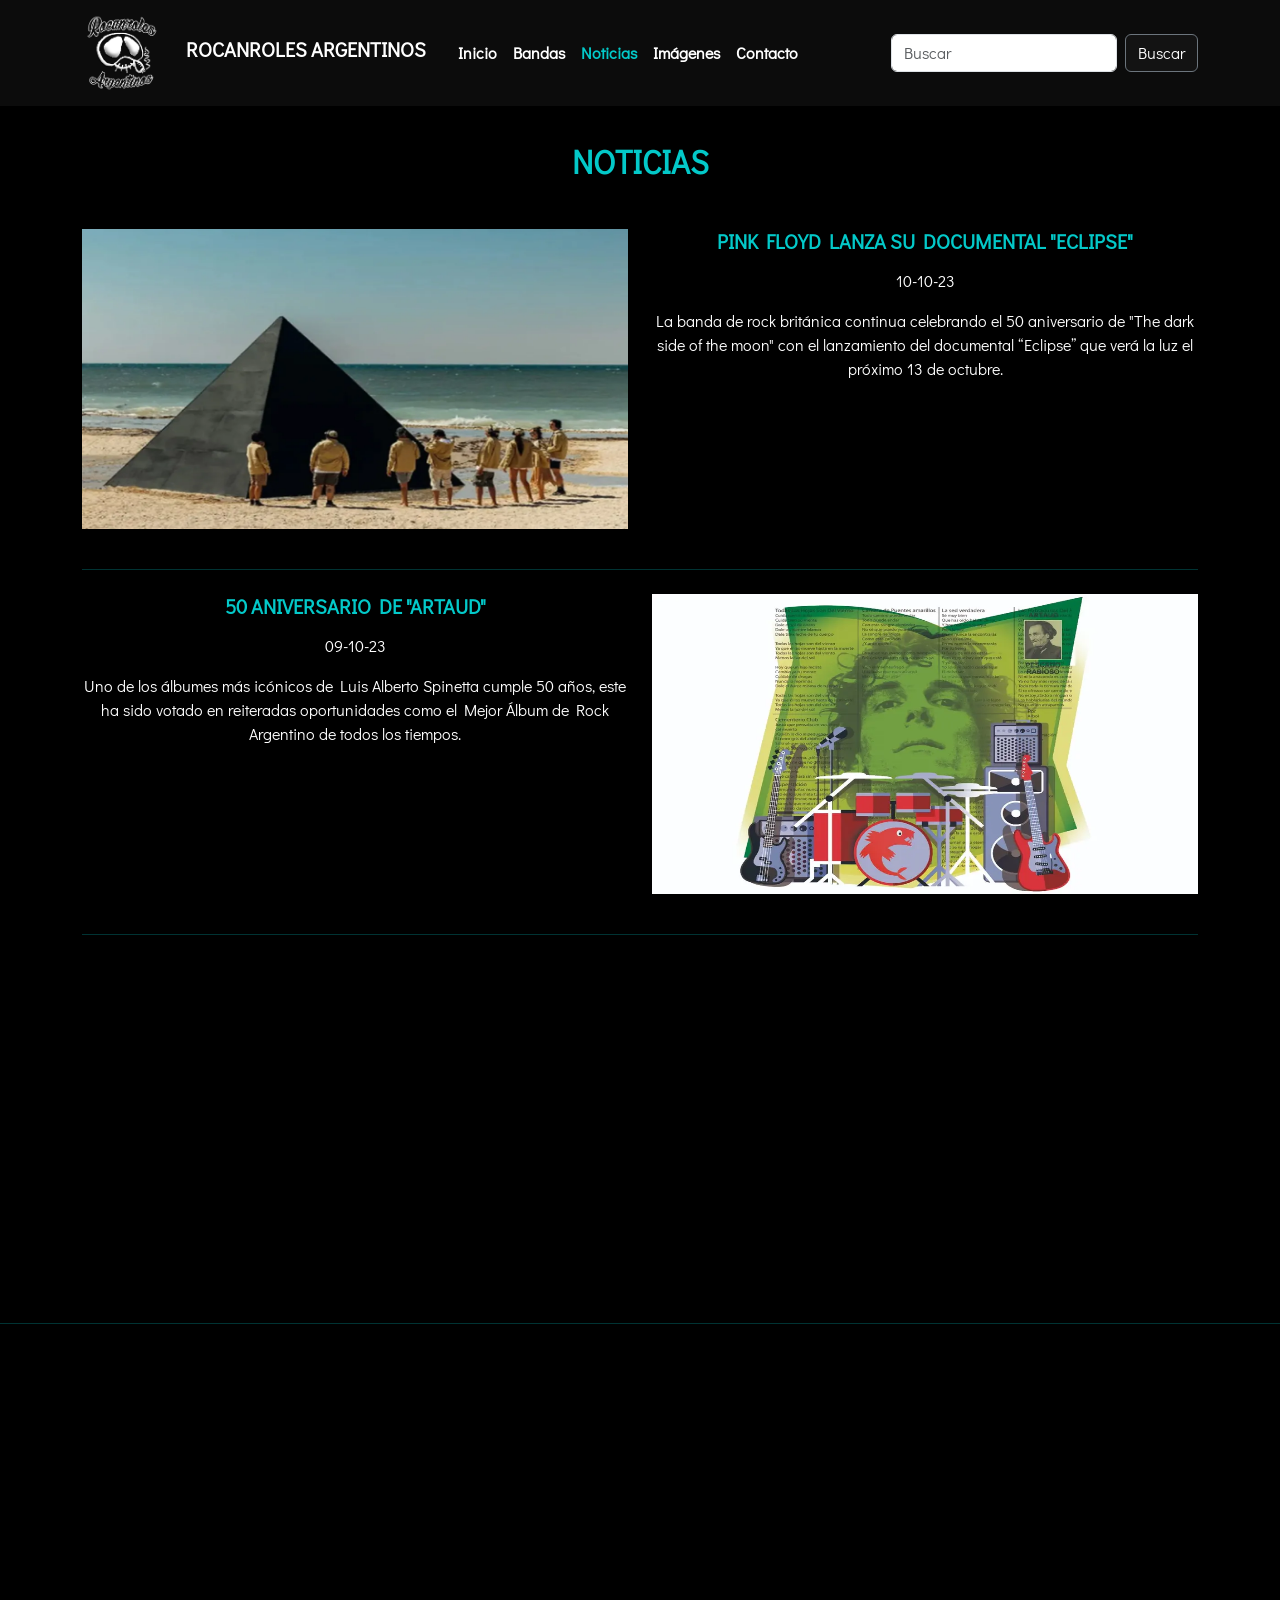
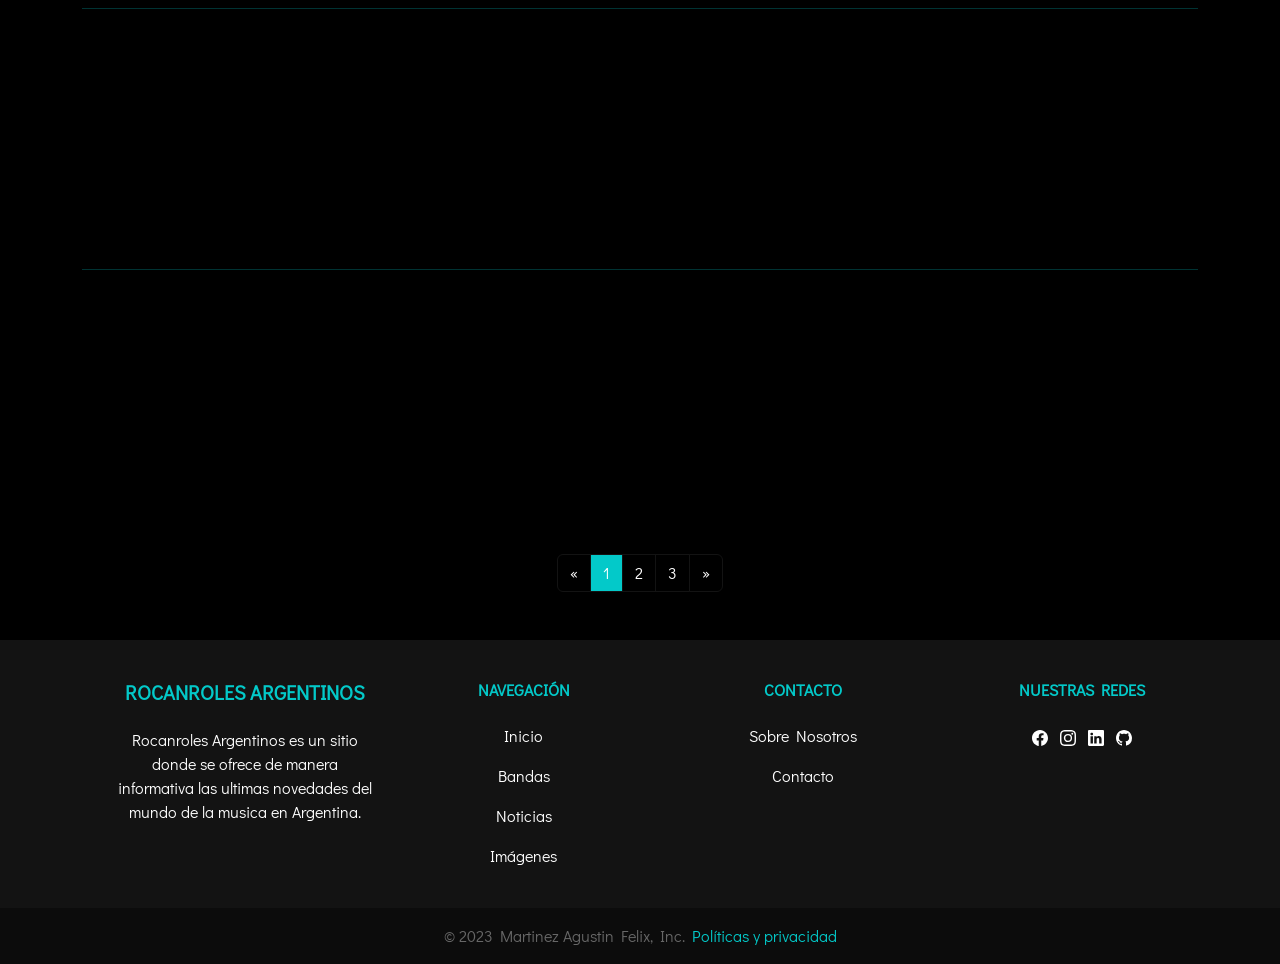
<file: html/noticias/noticias.html>
<!doctype html>
<html lang="en">
  <head>
    <meta charset="utf-8">
    <meta name="viewport" content="width=device-width, initial-scale=1">
    <meta name="description" content="Rocanroles Argentinos es un sitio donde se ofrece de manera informativa las ultimas novedades del mundo de la musica en Argentina.">
    <meta name="keywords" content="Rock, Bandas, Discos, Letras, Musica">
    <title>Rocanroles Argentinos</title>

    <link href="https://cdn.jsdelivr.net/npm/bootstrap@5.1.3/dist/css/bootstrap.min.css" rel="stylesheet" integrity="sha384-1BmE4kWBq78iYhFldvKuhfTAU6auU8tT94WrHftjDbrCEXSU1oBoqyl2QvZ6jIW3" crossorigin="anonymous">
    <link rel="stylesheet" href="../../css/estilos.css">
    <link rel="stylesheet" href="https://unpkg.com/aos@next/dist/aos.css" />
    <link rel="preconnect" href="https://fonts.gstatic.com" crossorigin>
    <link href="https://fonts.googleapis.com/css2?family=Didact+Gothic&family=League+Gothic&display=swap" rel="stylesheet">
    <link rel="shortcut icon" href="../../assets/img/icono.ico"/>

  </head>
  <body>

    <!-- Menú de Navegación -->
    <header>
      <nav class="navbar fixed-top navbar-expand-lg">
          <div class="container">
            <a class="navbar-brand" href="../../index.html">
              <img src="../../assets/img/logo.png" alt="Logo Rocanroles Argentinos" class="logo">
            </a>

            
            <a class="navbar-brand" href="../../index.html">
              <h1 class="h5 mx-2">Rocanroles Argentinos</h1>
            </a>

            <button class="navbar-toggler" type="button" data-bs-toggle="collapse" data-bs-target="#navbarSupportedContent" aria-controls="navbarSupportedContent" aria-expanded="false" aria-label="Toggle navigation">
              <svg xmlns="http://www.w3.org/2000/svg" width="16" height="16" fill="currentColor" class="bi bi-list" viewBox="0 0 16 16">
                <path fill-rule="evenodd" d="M2.5 12a.5.5 0 0 1 .5-.5h10a.5.5 0 0 1 0 1H3a.5.5 0 0 1-.5-.5zm0-4a.5.5 0 0 1 .5-.5h10a.5.5 0 0 1 0 1H3a.5.5 0 0 1-.5-.5zm0-4a.5.5 0 0 1 .5-.5h10a.5.5 0 0 1 0 1H3a.5.5 0 0 1-.5-.5z"/>
              </svg>
            </button>
            <div class="collapse navbar-collapse" id="navbarSupportedContent">
              <ul class="navbar-nav me-auto mb-2 mb-lg-0">
                <li class="nav-item">
                  <a class="nav-link" href="../../index.html">Inicio</a>
                </li>
                <li class="nav-item">
                  <a class="nav-link" href="../bandas/lvp.html">Bandas</a>
                </li>
                <li class="nav-item">
                  <a class="nav-link activo" href="../noticias/noticias.html">Noticias</a>
                </li>
                <li class="nav-item">
                  <a class="nav-link" href="../imagenes/imagenes.html">Imágenes</a>
                </li>
                <li class="nav-item">
                  <a class="nav-link" href="../contacto/contacto.html">Contacto</a>
                </li>
              </ul>
              <form class="d-flex" role="search">
                <input class="form-control me-2" type="search" placeholder="Buscar" aria-label="Buscar">
                <button class="btn btn-secondary" type="submit">Buscar</button>
              </form>
            </div>
          </div>
      </nav>
    </header>
    <!-- Fin del Menú de Navegación -->
      
    <!-- Cuerpo del Sitio -->
    <main>
      <!-- Noticias Principales -->
      <h2 class="my-5">Noticias</h2>
      <div class="container my-5 noticias-principales">
        <section data-aos="fade-right" >
              <a class="row my-4 articulo-noticia" href="#">
                <div class="col-lg-6">
                  <img class="card-img img-fluid mb-3" src="../../assets/img/noticias/noti1.jpg" alt="Imagen de la noticia">
                </div>
                <div class="col-lg-6 ">
                  <div class="card-body">
                    <h3  class="h5 card-title">Pink Floyd lanza su documental "Eclipse"</h3>
                    <p class="my-3 card-text">10-10-23</p>
                    <p class="my-3 card-text">La banda de rock británica continua celebrando el 50 aniversario de "The dark side of the moon" con el lanzamiento del documental “Eclipse” que verá la luz el próximo 13 de octubre.</p>
                  </div>
                </div>
              </a>
              <hr class="mw-100" /> 
        </section>
        <section data-aos="fade-left">
          <a class="row my-4 articulo-noticia" href="#">
            <div class="col-lg-6 ">
              <div class="card-body d-none d-lg-block">
                <h3  class="h5 card-title ">50 aniversario de "Artaud"</h3>
                <p class="my-3 card-text">09-10-23</p>
                <p class="my-3 card-text">Uno de los álbumes más icónicos de Luis Alberto Spinetta cumple 50 años, este ha sido votado en reiteradas oportunidades como el Mejor Álbum de Rock Argentino de todos los tiempos.</p>
              </div>
            </div>
            <div class="col-lg-6">
              <img class="card-img img-fluid mb-3" src="../../assets/img/noticias/noti2.jpg" alt="Imagen de la noticia">
            </div>
            <div class="card-body d-lg-none">
              <h3  class="h5 card-title ">50 aniversario de "Artaud"</h3>
              <p class="my-3 card-text">09-10-23</p>
              <p class="my-3 card-text">Uno de los álbumes más icónicos de Luis Alberto Spinetta cumple 50 años, este ha sido votado en reiteradas oportunidades como el Mejor Álbum de Rock Argentino de todos los tiempos.</p>
            </div>
          </a>
          <hr class="mw-100" /> 
        </section>
        <section data-aos="fade-right">
          <a class="row my-4 articulo-noticia" href="#">
            <div class="col-lg-6">
              <img class="card-img img-fluid mb-3" src="../../assets/img/noticias/noti3.jpg" alt="Imagen de la noticia">
            </div>
            <div class="col-lg-6 ">
              <div class="card-body">
                <h3  class="h5 card-title">No Te Va Gustar y Mollo reversionan "Crimen"</h3>
                <p class="my-3 card-text">06-10-23</p>
                <p class="my-3 card-text">El 17 de diciembre de 2021 la banda de rock uruguaya se presentaba en el Estadio Único de La Plata para brindar un show inolvidable, uno de los momentos más especiales de la noche fue cuando subió al escenario Ricardo para interpretar una versión de este clásico de Cerati.</p>
              </div>
            </div>

          </a>
          
        </section>
      </div>
      <!-- Fin de Noticias Principales -->
   
      <hr class="mw-100" /> 


      <!-- Noticias Secundarias-->
      <div  class="container my-5 noticias-secundarias">
        <section class="row my-4" >
          <div class="col-lg-6 my-3" data-aos="zoom-in-right">
            <a class="row articulo-noticia" href="#">
            <div class="col col-sm-6">
              <img class="card-img img-fluid" src="../../assets/img/noticias/noti4.jpg" alt="Imagen de la noticia">
            </div>
            <div class="col col-sm-6">
              <div class="card-body">
                <h3  class="h5 card-title">Shows de Fabiana Cantilo en el Gran Rex</h3>
                <p class="card-text">03-10-23</p>
                <p class="card-text">La banda argentina de rock se presentó por primera vez en el clásico Teatro Gran Rex de Avenida...</p>
              </div>
            </div>
          </a>
          </div>
          <hr class="mw-100 d-lg-none" />
          
          <div class="col-lg-6 my-3" data-aos="zoom-in-left">
            <a class="row articulo-noticia" href="#"> 
              <div class="col col-sm-6">
              <img class="card-img img-fluid" src="../../assets/img/noticias/noti5.jpg" alt="Imagen de la noticia">
              </div>
              <div class="col col-sm-6">
                <div class="card-body">
                  <h3  class="h5 card-title">Caballeros De La Quema: Una noche inolvidable</h3>
                  <p class="card-text">03-10-23</p>
                  <p class="card-text">La banda argentina de rock se presentó por primera vez en el clásico Teatro Gran Rex de Avenida Corrientes...</p>
                </div>
              </div>            
            </a>
          </div>
          
          
        </section>
        <hr class="mw-100" />
        <section class="row my-4" >
          <div class="col-lg-6 my-3" data-aos="zoom-in-right">
            <a class="row articulo-noticia" href="#">
            <div class="col col-sm-6">
              <img class="card-img img-fluid" src="../../assets/img/noticias/noti6.jpg" alt="Imagen de la noticia">
            </div>
            <div class="col col-sm-6">
              <div class="card-body">
                <h3  class="h5 card-title">Ricardo Iorio lanza un homenaje muy especial</h3>
                <p class="card-text">03-10-23</p>
                <p class="card-text">"Calle, vereda y cordón" es el nuevo single en donde el cantante de metal argentino reaparece...</p>
              </div>
            </div>
          </a>
          </div>
          <hr class="mw-100 d-lg-none" />
          
          <div class="col-lg-6 my-3" data-aos="zoom-in-left">
            <a class="row articulo-noticia" href="#"> 
              <div class="col">
              <img class="card-img img-fluid" src="../../assets/img/noticias/noti7.jpg" alt="Imagen de la noticia">
              </div>
              <div class="col col-sm-6">
                <div class="card-body">
                  <h3  class="h5 card-title">A 10 años de "Romantisísmico" de Babasónicos</h3>
                  <p class="card-text">03-10-23</p>
                  <p class="card-text">El disco, con éxitos como "Aduana de palabras", "Celofán" y "La lanza", consolidó la formación de...</p>
                </div>
              </div>            
            </a>
          </div>
          
          
        </section>
        <hr class="mw-100" />
        <section class="row my-4" >
          <div class="col-lg-6 my-3" data-aos="zoom-in-right">
            <a class="row articulo-noticia" href="#">
            <div class="col col-sm-6">
              <img class="card-img img-fluid" src="../../assets/img/noticias/noti8.jpg" alt="Imagen de la noticia">
            </div>
            <div class="col col-sm-6">
              <div class="card-body">
                <h3  class="h5 card-title">Enanitos Verdes llega a Luna Park</h3>
                <p class="card-text">02-10-23</p>
                <p class="card-text">La banda de rock argentina se estará presentando el próximo 22 de marzo de 2024 en el mítico...</p>
              </div>
            </div>
          </a>
          </div>
          <hr class="mw-100 d-lg-none" />
          
          <div class="col-lg-6 my-3" data-aos="zoom-in-left">
            <a class="row articulo-noticia" href="#"> 
              <div class="col col-sm-6">
              <img class="card-img img-fluid" src="../../assets/img/noticias/noti9.jpg" alt="Imagen de la noticia">
              </div>
              <div class="col col-sm-6">
                <div class="card-body">
                  <h3  class="h5 card-title">Nonpalidece lanza nuevo single "Mr Muzik"</h3>
                  <p class="card-text">02-10-23</p>
                  <p class="card-text">La banda argentina de reggae lanza el nuevo single "Mr Muzik", adelanto de su próximo álbum, y anuncia su show...</p>
                </div>
              </div>            
            </a>
          </div>
          
          
        </section>

        <!-- Botones Paginación-->
      <div class="container my-5 botones-paginacion">
        <ul class="pagination justify-content-center">
          <li class="page-item">
            <a class="page-link" href="#" aria-label="Previous">
              <span aria-hidden="true">&laquo;</span>
            </a>
          </li>
          <li class="page-item activo"><a class="page-link activo" href="#">1</a></li>
          <li class="page-item"><a class="page-link" href="#">2</a></li>
          <li class="page-item"><a class="page-link" href="#">3</a></li>
          <li class="page-item">
            <a class="page-link" href="#" aria-label="Next">
              <span aria-hidden="true">&raquo;</span>
            </a>
          </li>
        </ul>
      

      </div>
      <!-- Fin de Botones Paginación-->

      </div>
      <!-- Fin de Noticias Secundarias-->

      

    </main>
    <!-- Fin del Cuerpo del Sitio -->


  <!-- Footer -->
  <footer class="footer">

    <div class="footer-menu">
      <div class="container p-4 pb-0 text-center">
          <div class="row pb-4">
            <!-- Descripción del Sitio -->
            <div class="col-md-3 col-lg-3 col-xl-3 mx-auto mt-3">
              <h3 class="h5 mb-4">Rocanroles Argentinos</h3>
              <p>Rocanroles Argentinos es un sitio donde se ofrece de manera informativa las ultimas novedades del mundo de la musica en Argentina.</p>
            </div>
            <hr class="w-100 d-md-none" />
            <!-- Navegación -->
            <div class="col-md-2 col-lg-2 col-xl-2 mx-auto mt-3">
              <h3 class="h6 mb-4">Navegación</h3>
              <p><a href="../../index.html">Inicio</a></p>
              <p><a href="../bandas/lvp.html">Bandas</a></p>
              <p><a href="../noticias/noticias.html">Noticias</a></p>
              <p><a href="../imagenes/imagenes.html">Imágenes</a></p>
            </div>
            <hr class="w-100 d-md-none" />
            <!-- Contacto -->
            <div class="col-md-4 col-lg-3 col-xl-3 mx-auto mt-3">
              <h3 class="h6 mb-4">Contacto</h3>
              <p><a href="#">Sobre Nosotros</a></p>
              <p><a href="../contacto/contacto.html">Contacto</a></p>
            </div>
            <hr class="w-100 d-md-none" />
            <!-- Redes -->
            <div class="col-md-3 col-lg-2 col-xl-2 mx-auto mt-3">
              <h3 class="h6 mb-4">Nuestras Redes</h3>

              <!-- Facebook -->
              <a href="https://www.facebook.com/Aguss.ifc/" class="social-media-icon p-1">
                <svg xmlns="http://www.w3.org/2000/svg" width="16" height="16" fill="currentColor" class="bi bi-facebook" viewBox="0 0 16 16">
                  <path d="M16 8.049c0-4.446-3.582-8.05-8-8.05C3.58 0-.002 3.603-.002 8.05c0 4.017 2.926 7.347 6.75 7.951v-5.625h-2.03V8.05H6.75V6.275c0-2.017 1.195-3.131 3.022-3.131.876 0 1.791.157 1.791.157v1.98h-1.009c-.993 0-1.303.621-1.303 1.258v1.51h2.218l-.354 2.326H9.25V16c3.824-.604 6.75-3.934 6.75-7.951z"/>
                </svg>
              </a>
              <!-- Instagram -->
              <a href="https://www.instagram.com/agusmartineezz_/" class="social-media-icon p-1">
                <svg xmlns="http://www.w3.org/2000/svg" width="16" height="16" fill="currentColor" class="bi bi-instagram" viewBox="0 0 16 16">
                  <path d="M8 0C5.829 0 5.556.01 4.703.048 3.85.088 3.269.222 2.76.42a3.917 3.917 0 0 0-1.417.923A3.927 3.927 0 0 0 .42 2.76C.222 3.268.087 3.85.048 4.7.01 5.555 0 5.827 0 8.001c0 2.172.01 2.444.048 3.297.04.852.174 1.433.372 1.942.205.526.478.972.923 1.417.444.445.89.719 1.416.923.51.198 1.09.333 1.942.372C5.555 15.99 5.827 16 8 16s2.444-.01 3.298-.048c.851-.04 1.434-.174 1.943-.372a3.916 3.916 0 0 0 1.416-.923c.445-.445.718-.891.923-1.417.197-.509.332-1.09.372-1.942C15.99 10.445 16 10.173 16 8s-.01-2.445-.048-3.299c-.04-.851-.175-1.433-.372-1.941a3.926 3.926 0 0 0-.923-1.417A3.911 3.911 0 0 0 13.24.42c-.51-.198-1.092-.333-1.943-.372C10.443.01 10.172 0 7.998 0h.003zm-.717 1.442h.718c2.136 0 2.389.007 3.232.046.78.035 1.204.166 1.486.275.373.145.64.319.92.599.28.28.453.546.598.92.11.281.24.705.275 1.485.039.843.047 1.096.047 3.231s-.008 2.389-.047 3.232c-.035.78-.166 1.203-.275 1.485a2.47 2.47 0 0 1-.599.919c-.28.28-.546.453-.92.598-.28.11-.704.24-1.485.276-.843.038-1.096.047-3.232.047s-2.39-.009-3.233-.047c-.78-.036-1.203-.166-1.485-.276a2.478 2.478 0 0 1-.92-.598 2.48 2.48 0 0 1-.6-.92c-.109-.281-.24-.705-.275-1.485-.038-.843-.046-1.096-.046-3.233 0-2.136.008-2.388.046-3.231.036-.78.166-1.204.276-1.486.145-.373.319-.64.599-.92.28-.28.546-.453.92-.598.282-.11.705-.24 1.485-.276.738-.034 1.024-.044 2.515-.045v.002zm4.988 1.328a.96.96 0 1 0 0 1.92.96.96 0 0 0 0-1.92zm-4.27 1.122a4.109 4.109 0 1 0 0 8.217 4.109 4.109 0 0 0 0-8.217zm0 1.441a2.667 2.667 0 1 1 0 5.334 2.667 2.667 0 0 1 0-5.334z"/>
                </svg>
              </a>
              <!-- Linkedin -->
              <a href="https://www.linkedin.com/in/agustinfmartinez/" class="social-media-icon p-1">
                <svg xmlns="http://www.w3.org/2000/svg" width="16" height="16" fill="currentColor" class="bi bi-linkedin" viewBox="0 0 16 16">
                  <path d="M0 1.146C0 .513.526 0 1.175 0h13.65C15.474 0 16 .513 16 1.146v13.708c0 .633-.526 1.146-1.175 1.146H1.175C.526 16 0 15.487 0 14.854V1.146zm4.943 12.248V6.169H2.542v7.225h2.401zm-1.2-8.212c.837 0 1.358-.554 1.358-1.248-.015-.709-.52-1.248-1.342-1.248-.822 0-1.359.54-1.359 1.248 0 .694.521 1.248 1.327 1.248h.016zm4.908 8.212V9.359c0-.216.016-.432.08-.586.173-.431.568-.878 1.232-.878.869 0 1.216.662 1.216 1.634v3.865h2.401V9.25c0-2.22-1.184-3.252-2.764-3.252-1.274 0-1.845.7-2.165 1.193v.025h-.016a5.54 5.54 0 0 1 .016-.025V6.169h-2.4c.03.678 0 7.225 0 7.225h2.4z"/>
                </svg>
              </a>
              <!-- Github -->
              <a href="https://github.com/DrMaul" class="social-media-icon p-1">
                <svg xmlns="http://www.w3.org/2000/svg" width="16" height="16" fill="currentColor" class="bi bi-github" viewBox="0 0 16 16">
                  <path d="M8 0C3.58 0 0 3.58 0 8c0 3.54 2.29 6.53 5.47 7.59.4.07.55-.17.55-.38 0-.19-.01-.82-.01-1.49-2.01.37-2.53-.49-2.69-.94-.09-.23-.48-.94-.82-1.13-.28-.15-.68-.52-.01-.53.63-.01 1.08.58 1.23.82.72 1.21 1.87.87 2.33.66.07-.52.28-.87.51-1.07-1.78-.2-3.64-.89-3.64-3.95 0-.87.31-1.59.82-2.15-.08-.2-.36-1.02.08-2.12 0 0 .67-.21 2.2.82.64-.18 1.32-.27 2-.27.68 0 1.36.09 2 .27 1.53-1.04 2.2-.82 2.2-.82.44 1.1.16 1.92.08 2.12.51.56.82 1.27.82 2.15 0 3.07-1.87 3.75-3.65 3.95.29.25.54.73.54 1.48 0 1.07-.01 1.93-.01 2.2 0 .21.15.46.55.38A8.012 8.012 0 0 0 16 8c0-4.42-3.58-8-8-8z"/>
                </svg>
              </a>

            </div>

          </div>  
      </div>
    </div>

    <div class="footer-legal">
      <!-- Copyright -->
      <div class="container">
        <div class="p-3 text-center">
          <span>
            © 2023 Martinez Agustin Felix, Inc.
            <a href="#">Políticas y privacidad</a>
          </span>
          
      
      </div>
      </div>
      
    </div>
    
    

  </footer>
<!--Fin del Footer -->




    <script src="https://cdn.jsdelivr.net/npm/bootstrap@5.1.3/dist/js/bootstrap.bundle.min.js" integrity="sha384-ka7Sk0Gln4gmtz2MlQnikT1wXgYsOg+OMhuP+IlRH9sENBO0LRn5q+8nbTov4+1p" crossorigin="anonymous"></script>
    <script src="https://unpkg.com/aos@next/dist/aos.js"></script>
    <script>
      AOS.init();
    </script>
  </body>
</html>
</file>
<file: css/estilos.css>
@charset "UTF-8";
html, body {
  overflow-x: hidden;
}

body {
  font-family: "Didact Gothic", sans-serif;
  color: rgb(3, 201, 201);
  background-color: black;
  padding-top: 95px;
  text-align: center;
}
body h1, body h2, body h3 {
  font-weight: 800 !important;
  text-transform: uppercase;
}
body p {
  font-weight: 100;
  color: white;
}

header {
  /*Estilos del Nav*/
}
header .navbar {
  background-color: rgb(12, 12, 12) !important;
}
header .navbar a {
  font-weight: 800;
}
header .navbar .logo {
  width: 80px;
  height: 80px;
  transition: 0.5s;
}
header .navbar .logo:hover {
  filter: brightness(50%);
}
header .navbar .navbar-brand, header .navbar .nav-link {
  color: white !important;
  transition: 0.5s;
}
header .navbar .navbar-brand:hover, header .navbar .nav-link:hover {
  color: rgb(3, 201, 201) !important;
}
header .navbar .nav-item .activo {
  color: rgb(3, 201, 201) !important;
}
header .navbar .nav-item .activo:hover {
  color: white !important;
}
header .navbar .btn-secondary {
  background-color: rgb(19, 19, 19);
}
header .navbar .btn-secondary:hover {
  background-color: rgb(3, 201, 201);
}
header .navbar .navbar-toggler {
  background-color: rgb(19, 19, 19);
  color: white;
}
@media (max-width: 575.98px) {
  header .navbar h1 {
    font-size: 75%;
  }
}

hero {
  /*Estilos del Carousel*/
}
hero .carousel-inner .carousel-item .img-noticia {
  height: 535px;
}
hero .carousel-inner .carousel-item .carousel-caption {
  background-color: rgba(12, 12, 12, 0.692);
  border-radius: 5px;
}

main {
  /*Estilos globales para los elementos "card"*/
  /*Estilos globales para los botones"*/
  /*Estilos de la sección "Bandas Destacadas"*/
  /*Estilos de la sección "Noticias" del inicio*/
  /* Estilos de la sección Spotify */
  /*Estilos de la sección biografía de la banda*/
  /*Estilos de la sección discografia de la banda*/
  /*Estilos de Noticias*/
  /*Estilos de Galeria*/
  /*Estilos de Contacto*/
}
main .card {
  text-align: center;
  background-color: black;
  border: 1px solid rgb(19, 19, 19);
  transition: 0.5s;
}
main .card:hover {
  border: 1px solid rgb(3, 201, 201);
}
main .btn-info {
  background-color: rgb(3, 201, 201);
  transition: 0.5s;
}
main .btn-info:hover {
  filter: brightness(50%);
}
main .btn-info a {
  color: black;
  text-decoration: none;
}
main .btn-secondary {
  background-color: rgb(19, 19, 19);
}
main .btn-secondary:hover {
  background-color: rgb(3, 201, 201);
}
main .botones-paginacion .page-item .page-link {
  border-color: rgb(19, 19, 19);
  color: white;
  background-color: black;
  transition: 0.5s;
}
main .botones-paginacion .page-item .page-link:hover {
  background-color: rgb(19, 19, 19);
}
main .botones-paginacion .page-item .activo {
  background-color: rgb(3, 201, 201);
}
main .card-banda .card-img-top {
  height: 300px !important;
  transition: 0.5s;
}
main .card-banda .card-img-top:hover {
  filter: brightness(50%);
}
@media (min-width: 576px) and (max-width: 767.98px) {
  main .card-banda {
    margin: auto auto;
    width: 70%;
  }
}
@media (min-width: 768px) and (max-width: 991.98px) {
  main .card-banda {
    margin: auto auto;
  }
  main .card-banda h3 {
    font-size: 90%;
  }
  main .card-banda .card-img-top {
    height: 200px !important;
  }
}
main .card-noti-inicio .card-img {
  height: 220px;
}
@media (min-width: 768px) and (max-width: 991.98px) {
  main .card-noti-inicio .card-img {
    margin: auto auto;
    height: 300px !important;
  }
}
@media (min-width: 576px) and (max-width: 767.98px) {
  main .card-noti-inicio .card-img {
    margin: auto auto;
    height: 250px !important;
  }
}
main .card-noti-inicio .card-img-overlay {
  text-shadow: 2px 2px 1px black;
  text-align: left;
  transition: 0.5s;
}
main .card-noti-inicio .card-img-overlay:hover {
  background-color: rgba(0, 0, 0, 0.5);
}
main .card-noti-inicio .card-img-overlay h3 {
  position: absolute;
  top: 75%;
}
main .card-noti-inicio .card-img-overlay p {
  position: absolute;
  top: 85%;
}
@media (max-width: 575.98px) {
  main .card-noti-inicio .card-img-overlay h3 {
    font-size: 90%;
  }
  main .card-noti-inicio .card-img-overlay p {
    font-size: 90%;
    top: 90%;
  }
}
@media (min-width: 992px) and (max-width: 1199.98px) {
  main .card-noti-inicio .card-img-overlay h3 {
    font-size: 85%;
  }
  main .card-noti-inicio .card-img-overlay p {
    font-size: 85%;
    top: 90%;
  }
}
@media (min-width: 1200px) {
  main .card-noti-inicio .card-img-overlay h3, main .card-noti-inicio .card-img-overlay p {
    font-size: 85%;
  }
}
main .fondo-parallax {
  background-image: linear-gradient(rgba(0, 0, 0, 0.5), rgba(0, 0, 0, 0.5)), url(../assets/img/parallax-background.jpg);
  background-attachment: fixed;
  background-position: center;
  background-repeat: no-repeat;
  background-size: cover;
}
main .fondo-parallax .zona-spotify {
  padding: 100px 0 100px 0;
}
main .fondo-parallax .btn-spotify {
  background-color: rgb(30, 215, 96);
  border: 0;
  transition: 0.5s;
}
main .fondo-parallax .btn-spotify:hover {
  filter: brightness(80%);
}
main .biografia {
  text-align: center;
}
main .biografia .img-perfil-banda {
  border-radius: 50% !important;
  width: auto;
  height: 350px;
}
@media (max-width: 991.98px) {
  main .biografia .img-perfil-banda {
    width: 350px;
    height: 350px;
  }
}
main .discografia .card-disco a {
  color: rgb(3, 201, 201);
  text-decoration: none;
}
main .discografia .card-disco .card-img-top {
  height: 250px !important;
}
@media (max-width: 768px) {
  main .discografia .card-disco {
    width: 80%;
    margin: auto auto;
  }
  main .discografia .card-disco .card-img-top {
    height: 350px !important;
  }
}
main .noticias-principales .card-img {
  height: 300px;
}
main .noticias-principales h3 {
  color: rgb(3, 201, 201);
}
main .noticias-principales p {
  color: white;
}
main .noticias-principales .articulo-noticia {
  text-decoration: none;
}
main .noticias-principales .articulo-noticia:hover .card-img {
  transition: 0.5s;
  border: 1px solid rgb(3, 201, 201);
  filter: brightness(60%);
}
main .noticias-principales .articulo-noticia:hover h3 {
  filter: brightness(300%);
}
main .noticias-secundarias .card-img {
  height: 200px;
}
main .noticias-secundarias h3 {
  color: rgb(3, 201, 201);
}
main .noticias-secundarias p {
  color: white;
}
@media (min-width: 992px) {
  main .noticias-secundarias .card-img {
    height: 180px;
  }
  main .noticias-secundarias h3 {
    font-size: 80%;
  }
  main .noticias-secundarias p {
    font-size: 80%;
  }
}
main .noticias-secundarias .articulo-noticia {
  text-decoration: none;
}
main .noticias-secundarias .articulo-noticia:hover .card-img {
  transition: 0.5s;
  border: 1px solid rgb(3, 201, 201);
  filter: brightness(60%);
}
main .noticias-secundarias .articulo-noticia:hover h3 {
  filter: brightness(300%);
}
main .galeria-imagenes .card-img {
  margin-bottom: 16px;
}
main .galeria-imagenes .card-img:hover {
  transition: 0.5s;
  border: 1px solid rgb(3, 201, 201);
  filter: brightness(60%);
}
@media (max-width: 992px) {
  main .galeria-imagenes .card-img {
    height: auto;
  }
}
main .galeria-imagenes .galeria-primera-fila .card-img {
  height: 250px;
}
main .galeria-imagenes .galeria-segunda-fila .card-img {
  height: 500px;
}
main .galeria-imagenes .galeria-tercera-fila .card-img {
  height: 300px;
}
main .contacto .img-logo-contacto {
  width: auto;
  height: 350px;
}
@media (max-width: 991.98px) {
  main .contacto .img-logo-contacto {
    width: 350px;
    height: 350px;
  }
}
main .contacto .form-contacto {
  text-align: start;
}
main .contacto .form-contacto .form-control:focus {
  box-shadow: 0 0 0 0.25rem rgb(3, 201, 201);
}
main .contacto .form-contacto label {
  margin: 8px 0 8px 0;
}
main .contacto .form-contacto textarea {
  resize: none;
}

/*Estilos del Footer*/
.footer .footer-menu {
  background-color: rgb(19, 19, 19);
}
.footer .footer-menu h3 {
  text-transform: uppercase;
}
.footer .footer-menu p a, .footer .footer-menu .social-media-icon {
  color: white;
  text-decoration: none;
  transition: 0.5s;
}
.footer .footer-menu p a:hover, .footer .footer-menu .social-media-icon:hover {
  color: rgb(3, 201, 201);
}
.footer .footer-legal {
  background-color: rgb(12, 12, 12);
  color: rgba(255, 255, 255, 0.377);
}
.footer .footer-legal a {
  color: rgb(3, 201, 201);
  text-decoration: none;
  transition: 0.5s;
}

/*# sourceMappingURL=estilos.css.map */
</file>
